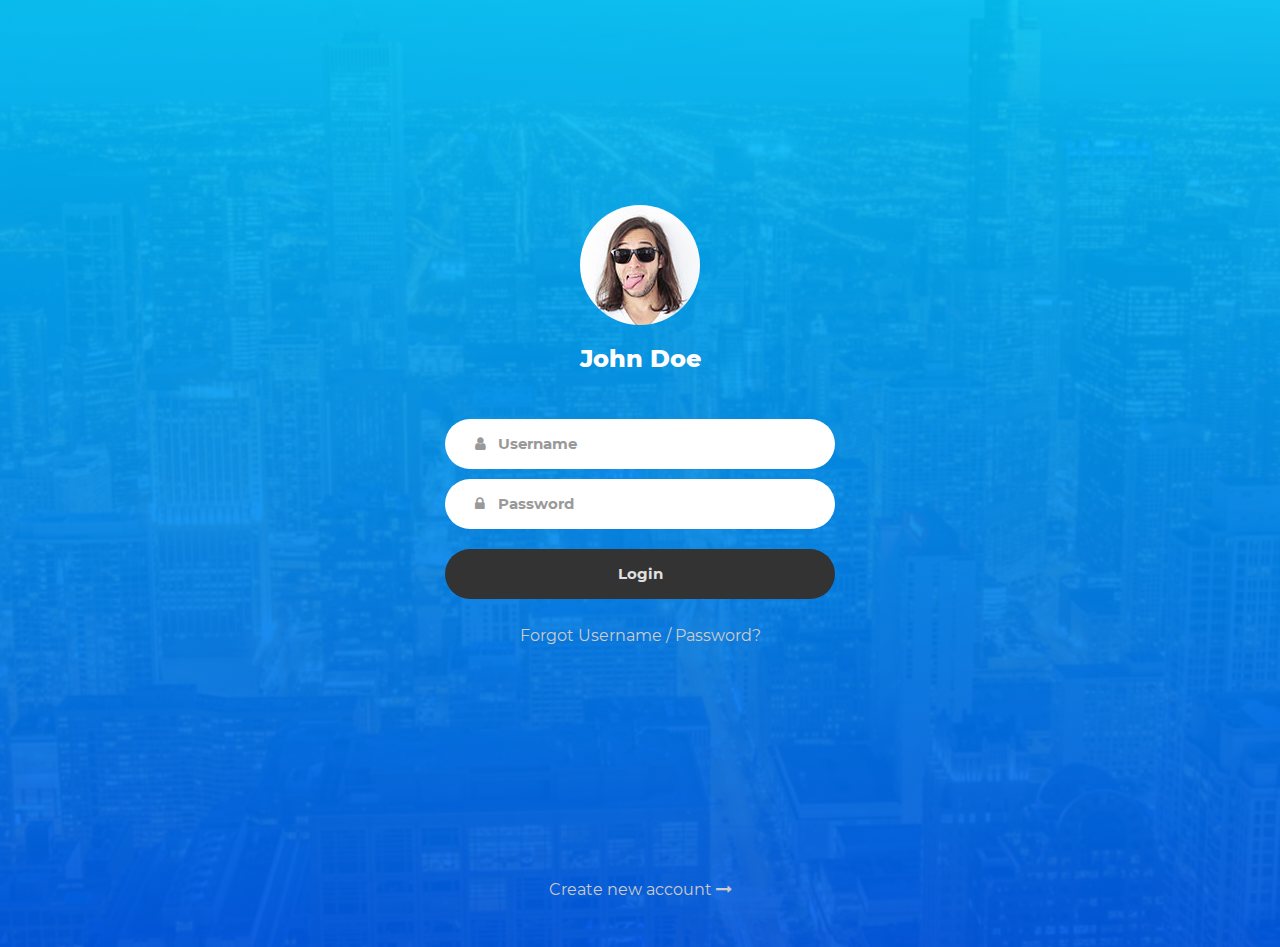
<file: Login_v12/index.html>
<!DOCTYPE html>
<html lang="en">
<head>
	<title>Login V12</title>
	<meta charset="UTF-8">
	<meta name="viewport" content="width=device-width, initial-scale=1">
<!--===============================================================================================-->	
	<link rel="icon" type="image/png" href="images/icons/favicon.ico"/>
<!--===============================================================================================-->
	<link rel="stylesheet" type="text/css" href="vendor/bootstrap/css/bootstrap.min.css">
<!--===============================================================================================-->
	<link rel="stylesheet" type="text/css" href="fonts/font-awesome-4.7.0/css/font-awesome.min.css">
<!--===============================================================================================-->
	<link rel="stylesheet" type="text/css" href="fonts/Linearicons-Free-v1.0.0/icon-font.min.css">
<!--===============================================================================================-->
	<link rel="stylesheet" type="text/css" href="vendor/animate/animate.css">
<!--===============================================================================================-->	
	<link rel="stylesheet" type="text/css" href="vendor/css-hamburgers/hamburgers.min.css">
<!--===============================================================================================-->
	<link rel="stylesheet" type="text/css" href="vendor/select2/select2.min.css">
<!--===============================================================================================-->
	<link rel="stylesheet" type="text/css" href="css/util.css">
	<link rel="stylesheet" type="text/css" href="css/main.css">
<!--===============================================================================================-->
</head>
<body>
	
	<div class="limiter">
		<div class="container-login100" style="background-image: url('images/img-01.jpg');">
			<div class="wrap-login100 p-t-190 p-b-30">
				<form class="login100-form validate-form">
					<div class="login100-form-avatar">
						<img src="images/avatar-01.jpg" alt="AVATAR">
					</div>

					<span class="login100-form-title p-t-20 p-b-45">
						John Doe
					</span>

					<div class="wrap-input100 validate-input m-b-10" data-validate = "Username is required">
						<input class="input100" type="text" name="username" placeholder="Username">
						<span class="focus-input100"></span>
						<span class="symbol-input100">
							<i class="fa fa-user"></i>
						</span>
					</div>

					<div class="wrap-input100 validate-input m-b-10" data-validate = "Password is required">
						<input class="input100" type="password" name="pass" placeholder="Password">
						<span class="focus-input100"></span>
						<span class="symbol-input100">
							<i class="fa fa-lock"></i>
						</span>
					</div>

					<div class="container-login100-form-btn p-t-10">
						<button class="login100-form-btn">
							Login
						</button>
					</div>

					<div class="text-center w-full p-t-25 p-b-230">
						<a href="#" class="txt1">
							Forgot Username / Password?
						</a>
					</div>

					<div class="text-center w-full">
						<a class="txt1" href="#">
							Create new account
							<i class="fa fa-long-arrow-right"></i>						
						</a>
					</div>
				</form>
			</div>
		</div>
	</div>
	
	

	
<!--===============================================================================================-->	
	<script src="vendor/jquery/jquery-3.2.1.min.js"></script>
<!--===============================================================================================-->
	<script src="vendor/bootstrap/js/popper.js"></script>
	<script src="vendor/bootstrap/js/bootstrap.min.js"></script>
<!--===============================================================================================-->
	<script src="vendor/select2/select2.min.js"></script>
<!--===============================================================================================-->
	<script src="js/main.js"></script>

</body>
</html>
</file>
<file: Login_v12/css/util.css>
/*[ FONT SIZE ]
///////////////////////////////////////////////////////////
*/
.fs-1 {font-size: 1px;}
.fs-2 {font-size: 2px;}
.fs-3 {font-size: 3px;}
.fs-4 {font-size: 4px;}
.fs-5 {font-size: 5px;}
.fs-6 {font-size: 6px;}
.fs-7 {font-size: 7px;}
.fs-8 {font-size: 8px;}
.fs-9 {font-size: 9px;}
.fs-10 {font-size: 10px;}
.fs-11 {font-size: 11px;}
.fs-12 {font-size: 12px;}
.fs-13 {font-size: 13px;}
.fs-14 {font-size: 14px;}
.fs-15 {font-size: 15px;}
.fs-16 {font-size: 16px;}
.fs-17 {font-size: 17px;}
.fs-18 {font-size: 18px;}
.fs-19 {font-size: 19px;}
.fs-20 {font-size: 20px;}
.fs-21 {font-size: 21px;}
.fs-22 {font-size: 22px;}
.fs-23 {font-size: 23px;}
.fs-24 {font-size: 24px;}
.fs-25 {font-size: 25px;}
.fs-26 {font-size: 26px;}
.fs-27 {font-size: 27px;}
.fs-28 {font-size: 28px;}
.fs-29 {font-size: 29px;}
.fs-30 {font-size: 30px;}
.fs-31 {font-size: 31px;}
.fs-32 {font-size: 32px;}
.fs-33 {font-size: 33px;}
.fs-34 {font-size: 34px;}
.fs-35 {font-size: 35px;}
.fs-36 {font-size: 36px;}
.fs-37 {font-size: 37px;}
.fs-38 {font-size: 38px;}
.fs-39 {font-size: 39px;}
.fs-40 {font-size: 40px;}
.fs-41 {font-size: 41px;}
.fs-42 {font-size: 42px;}
.fs-43 {font-size: 43px;}
.fs-44 {font-size: 44px;}
.fs-45 {font-size: 45px;}
.fs-46 {font-size: 46px;}
.fs-47 {font-size: 47px;}
.fs-48 {font-size: 48px;}
.fs-49 {font-size: 49px;}
.fs-50 {font-size: 50px;}
.fs-51 {font-size: 51px;}
.fs-52 {font-size: 52px;}
.fs-53 {font-size: 53px;}
.fs-54 {font-size: 54px;}
.fs-55 {font-size: 55px;}
.fs-56 {font-size: 56px;}
.fs-57 {font-size: 57px;}
.fs-58 {font-size: 58px;}
.fs-59 {font-size: 59px;}
.fs-60 {font-size: 60px;}
.fs-61 {font-size: 61px;}
.fs-62 {font-size: 62px;}
.fs-63 {font-size: 63px;}
.fs-64 {font-size: 64px;}
.fs-65 {font-size: 65px;}
.fs-66 {font-size: 66px;}
.fs-67 {font-size: 67px;}
.fs-68 {font-size: 68px;}
.fs-69 {font-size: 69px;}
.fs-70 {font-size: 70px;}
.fs-71 {font-size: 71px;}
.fs-72 {font-size: 72px;}
.fs-73 {font-size: 73px;}
.fs-74 {font-size: 74px;}
.fs-75 {font-size: 75px;}
.fs-76 {font-size: 76px;}
.fs-77 {font-size: 77px;}
.fs-78 {font-size: 78px;}
.fs-79 {font-size: 79px;}
.fs-80 {font-size: 80px;}
.fs-81 {font-size: 81px;}
.fs-82 {font-size: 82px;}
.fs-83 {font-size: 83px;}
.fs-84 {font-size: 84px;}
.fs-85 {font-size: 85px;}
.fs-86 {font-size: 86px;}
.fs-87 {font-size: 87px;}
.fs-88 {font-size: 88px;}
.fs-89 {font-size: 89px;}
.fs-90 {font-size: 90px;}
.fs-91 {font-size: 91px;}
.fs-92 {font-size: 92px;}
.fs-93 {font-size: 93px;}
.fs-94 {font-size: 94px;}
.fs-95 {font-size: 95px;}
.fs-96 {font-size: 96px;}
.fs-97 {font-size: 97px;}
.fs-98 {font-size: 98px;}
.fs-99 {font-size: 99px;}
.fs-100 {font-size: 100px;}
.fs-101 {font-size: 101px;}
.fs-102 {font-size: 102px;}
.fs-103 {font-size: 103px;}
.fs-104 {font-size: 104px;}
.fs-105 {font-size: 105px;}
.fs-106 {font-size: 106px;}
.fs-107 {font-size: 107px;}
.fs-108 {font-size: 108px;}
.fs-109 {font-size: 109px;}
.fs-110 {font-size: 110px;}
.fs-111 {font-size: 111px;}
.fs-112 {font-size: 112px;}
.fs-113 {font-size: 113px;}
.fs-114 {font-size: 114px;}
.fs-115 {font-size: 115px;}
.fs-116 {font-size: 116px;}
.fs-117 {font-size: 117px;}
.fs-118 {font-size: 118px;}
.fs-119 {font-size: 119px;}
.fs-120 {font-size: 120px;}
.fs-121 {font-size: 121px;}
.fs-122 {font-size: 122px;}
.fs-123 {font-size: 123px;}
.fs-124 {font-size: 124px;}
.fs-125 {font-size: 125px;}
.fs-126 {font-size: 126px;}
.fs-127 {font-size: 127px;}
.fs-128 {font-size: 128px;}
.fs-129 {font-size: 129px;}
.fs-130 {font-size: 130px;}
.fs-131 {font-size: 131px;}
.fs-132 {font-size: 132px;}
.fs-133 {font-size: 133px;}
.fs-134 {font-size: 134px;}
.fs-135 {font-size: 135px;}
.fs-136 {font-size: 136px;}
.fs-137 {font-size: 137px;}
.fs-138 {font-size: 138px;}
.fs-139 {font-size: 139px;}
.fs-140 {font-size: 140px;}
.fs-141 {font-size: 141px;}
.fs-142 {font-size: 142px;}
.fs-143 {font-size: 143px;}
.fs-144 {font-size: 144px;}
.fs-145 {font-size: 145px;}
.fs-146 {font-size: 146px;}
.fs-147 {font-size: 147px;}
.fs-148 {font-size: 148px;}
.fs-149 {font-size: 149px;}
.fs-150 {font-size: 150px;}
.fs-151 {font-size: 151px;}
.fs-152 {font-size: 152px;}
.fs-153 {font-size: 153px;}
.fs-154 {font-size: 154px;}
.fs-155 {font-size: 155px;}
.fs-156 {font-size: 156px;}
.fs-157 {font-size: 157px;}
.fs-158 {font-size: 158px;}
.fs-159 {font-size: 159px;}
.fs-160 {font-size: 160px;}
.fs-161 {font-size: 161px;}
.fs-162 {font-size: 162px;}
.fs-163 {font-size: 163px;}
.fs-164 {font-size: 164px;}
.fs-165 {font-size: 165px;}
.fs-166 {font-size: 166px;}
.fs-167 {font-size: 167px;}
.fs-168 {font-size: 168px;}
.fs-169 {font-size: 169px;}
.fs-170 {font-size: 170px;}
.fs-171 {font-size: 171px;}
.fs-172 {font-size: 172px;}
.fs-173 {font-size: 173px;}
.fs-174 {font-size: 174px;}
.fs-175 {font-size: 175px;}
.fs-176 {font-size: 176px;}
.fs-177 {font-size: 177px;}
.fs-178 {font-size: 178px;}
.fs-179 {font-size: 179px;}
.fs-180 {font-size: 180px;}
.fs-181 {font-size: 181px;}
.fs-182 {font-size: 182px;}
.fs-183 {font-size: 183px;}
.fs-184 {font-size: 184px;}
.fs-185 {font-size: 185px;}
.fs-186 {font-size: 186px;}
.fs-187 {font-size: 187px;}
.fs-188 {font-size: 188px;}
.fs-189 {font-size: 189px;}
.fs-190 {font-size: 190px;}
.fs-191 {font-size: 191px;}
.fs-192 {font-size: 192px;}
.fs-193 {font-size: 193px;}
.fs-194 {font-size: 194px;}
.fs-195 {font-size: 195px;}
.fs-196 {font-size: 196px;}
.fs-197 {font-size: 197px;}
.fs-198 {font-size: 198px;}
.fs-199 {font-size: 199px;}
.fs-200 {font-size: 200px;}

/*[ PADDING ]
///////////////////////////////////////////////////////////
*/
.p-t-0 {padding-top: 0px;}
.p-t-1 {padding-top: 1px;}
.p-t-2 {padding-top: 2px;}
.p-t-3 {padding-top: 3px;}
.p-t-4 {padding-top: 4px;}
.p-t-5 {padding-top: 5px;}
.p-t-6 {padding-top: 6px;}
.p-t-7 {padding-top: 7px;}
.p-t-8 {padding-top: 8px;}
.p-t-9 {padding-top: 9px;}
.p-t-10 {padding-top: 10px;}
.p-t-11 {padding-top: 11px;}
.p-t-12 {padding-top: 12px;}
.p-t-13 {padding-top: 13px;}
.p-t-14 {padding-top: 14px;}
.p-t-15 {padding-top: 15px;}
.p-t-16 {padding-top: 16px;}
.p-t-17 {padding-top: 17px;}
.p-t-18 {padding-top: 18px;}
.p-t-19 {padding-top: 19px;}
.p-t-20 {padding-top: 20px;}
.p-t-21 {padding-top: 21px;}
.p-t-22 {padding-top: 22px;}
.p-t-23 {padding-top: 23px;}
.p-t-24 {padding-top: 24px;}
.p-t-25 {padding-top: 25px;}
.p-t-26 {padding-top: 26px;}
.p-t-27 {padding-top: 27px;}
.p-t-28 {padding-top: 28px;}
.p-t-29 {padding-top: 29px;}
.p-t-30 {padding-top: 30px;}
.p-t-31 {padding-top: 31px;}
.p-t-32 {padding-top: 32px;}
.p-t-33 {padding-top: 33px;}
.p-t-34 {padding-top: 34px;}
.p-t-35 {padding-top: 35px;}
.p-t-36 {padding-top: 36px;}
.p-t-37 {padding-top: 37px;}
.p-t-38 {padding-top: 38px;}
.p-t-39 {padding-top: 39px;}
.p-t-40 {padding-top: 40px;}
.p-t-41 {padding-top: 41px;}
.p-t-42 {padding-top: 42px;}
.p-t-43 {padding-top: 43px;}
.p-t-44 {padding-top: 44px;}
.p-t-45 {padding-top: 45px;}
.p-t-46 {padding-top: 46px;}
.p-t-47 {padding-top: 47px;}
.p-t-48 {padding-top: 48px;}
.p-t-49 {padding-top: 49px;}
.p-t-50 {padding-top: 50px;}
.p-t-51 {padding-top: 51px;}
.p-t-52 {padding-top: 52px;}
.p-t-53 {padding-top: 53px;}
.p-t-54 {padding-top: 54px;}
.p-t-55 {padding-top: 55px;}
.p-t-56 {padding-top: 56px;}
.p-t-57 {padding-top: 57px;}
.p-t-58 {padding-top: 58px;}
.p-t-59 {padding-top: 59px;}
.p-t-60 {padding-top: 60px;}
.p-t-61 {padding-top: 61px;}
.p-t-62 {padding-top: 62px;}
.p-t-63 {padding-top: 63px;}
.p-t-64 {padding-top: 64px;}
.p-t-65 {padding-top: 65px;}
.p-t-66 {padding-top: 66px;}
.p-t-67 {padding-top: 67px;}
.p-t-68 {padding-top: 68px;}
.p-t-69 {padding-top: 69px;}
.p-t-70 {padding-top: 70px;}
.p-t-71 {padding-top: 71px;}
.p-t-72 {padding-top: 72px;}
.p-t-73 {padding-top: 73px;}
.p-t-74 {padding-top: 74px;}
.p-t-75 {padding-top: 75px;}
.p-t-76 {padding-top: 76px;}
.p-t-77 {padding-top: 77px;}
.p-t-78 {padding-top: 78px;}
.p-t-79 {padding-top: 79px;}
.p-t-80 {padding-top: 80px;}
.p-t-81 {padding-top: 81px;}
.p-t-82 {padding-top: 82px;}
.p-t-83 {padding-top: 83px;}
.p-t-84 {padding-top: 84px;}
.p-t-85 {padding-top: 85px;}
.p-t-86 {padding-top: 86px;}
.p-t-87 {padding-top: 87px;}
.p-t-88 {padding-top: 88px;}
.p-t-89 {padding-top: 89px;}
.p-t-90 {padding-top: 90px;}
.p-t-91 {padding-top: 91px;}
.p-t-92 {padding-top: 92px;}
.p-t-93 {padding-top: 93px;}
.p-t-94 {padding-top: 94px;}
.p-t-95 {padding-top: 95px;}
.p-t-96 {padding-top: 96px;}
.p-t-97 {padding-top: 97px;}
.p-t-98 {padding-top: 98px;}
.p-t-99 {padding-top: 99px;}
.p-t-100 {padding-top: 100px;}
.p-t-101 {padding-top: 101px;}
.p-t-102 {padding-top: 102px;}
.p-t-103 {padding-top: 103px;}
.p-t-104 {padding-top: 104px;}
.p-t-105 {padding-top: 105px;}
.p-t-106 {padding-top: 106px;}
.p-t-107 {padding-top: 107px;}
.p-t-108 {padding-top: 108px;}
.p-t-109 {padding-top: 109px;}
.p-t-110 {padding-top: 110px;}
.p-t-111 {padding-top: 111px;}
.p-t-112 {padding-top: 112px;}
.p-t-113 {padding-top: 113px;}
.p-t-114 {padding-top: 114px;}
.p-t-115 {padding-top: 115px;}
.p-t-116 {padding-top: 116px;}
.p-t-117 {padding-top: 117px;}
.p-t-118 {padding-top: 118px;}
.p-t-119 {padding-top: 119px;}
.p-t-120 {padding-top: 120px;}
.p-t-121 {padding-top: 121px;}
.p-t-122 {padding-top: 122px;}
.p-t-123 {padding-top: 123px;}
.p-t-124 {padding-top: 124px;}
.p-t-125 {padding-top: 125px;}
.p-t-126 {padding-top: 126px;}
.p-t-127 {padding-top: 127px;}
.p-t-128 {padding-top: 128px;}
.p-t-129 {padding-top: 129px;}
.p-t-130 {padding-top: 130px;}
.p-t-131 {padding-top: 131px;}
.p-t-132 {padding-top: 132px;}
.p-t-133 {padding-top: 133px;}
.p-t-134 {padding-top: 134px;}
.p-t-135 {padding-top: 135px;}
.p-t-136 {padding-top: 136px;}
.p-t-137 {padding-top: 137px;}
.p-t-138 {padding-top: 138px;}
.p-t-139 {padding-top: 139px;}
.p-t-140 {padding-top: 140px;}
.p-t-141 {padding-top: 141px;}
.p-t-142 {padding-top: 142px;}
.p-t-143 {padding-top: 143px;}
.p-t-144 {padding-top: 144px;}
.p-t-145 {padding-top: 145px;}
.p-t-146 {padding-top: 146px;}
.p-t-147 {padding-top: 147px;}
.p-t-148 {padding-top: 148px;}
.p-t-149 {padding-top: 149px;}
.p-t-150 {padding-top: 150px;}
.p-t-151 {padding-top: 151px;}
.p-t-152 {padding-top: 152px;}
.p-t-153 {padding-top: 153px;}
.p-t-154 {padding-top: 154px;}
.p-t-155 {padding-top: 155px;}
.p-t-156 {padding-top: 156px;}
.p-t-157 {padding-top: 157px;}
.p-t-158 {padding-top: 158px;}
.p-t-159 {padding-top: 159px;}
.p-t-160 {padding-top: 160px;}
.p-t-161 {padding-top: 161px;}
.p-t-162 {padding-top: 162px;}
.p-t-163 {padding-top: 163px;}
.p-t-164 {padding-top: 164px;}
.p-t-165 {padding-top: 165px;}
.p-t-166 {padding-top: 166px;}
.p-t-167 {padding-top: 167px;}
.p-t-168 {padding-top: 168px;}
.p-t-169 {padding-top: 169px;}
.p-t-170 {padding-top: 170px;}
.p-t-171 {padding-top: 171px;}
.p-t-172 {padding-top: 172px;}
.p-t-173 {padding-top: 173px;}
.p-t-174 {padding-top: 174px;}
.p-t-175 {padding-top: 175px;}
.p-t-176 {padding-top: 176px;}
.p-t-177 {padding-top: 177px;}
.p-t-178 {padding-top: 178px;}
.p-t-179 {padding-top: 179px;}
.p-t-180 {padding-top: 180px;}
.p-t-181 {padding-top: 181px;}
.p-t-182 {padding-top: 182px;}
.p-t-183 {padding-top: 183px;}
.p-t-184 {padding-top: 184px;}
.p-t-185 {padding-top: 185px;}
.p-t-186 {padding-top: 186px;}
.p-t-187 {padding-top: 187px;}
.p-t-188 {padding-top: 188px;}
.p-t-189 {padding-top: 189px;}
.p-t-190 {padding-top: 190px;}
.p-t-191 {padding-top: 191px;}
.p-t-192 {padding-top: 192px;}
.p-t-193 {padding-top: 193px;}
.p-t-194 {padding-top: 194px;}
.p-t-195 {padding-top: 195px;}
.p-t-196 {padding-top: 196px;}
.p-t-197 {padding-top: 197px;}
.p-t-198 {padding-top: 198px;}
.p-t-199 {padding-top: 199px;}
.p-t-200 {padding-top: 200px;}
.p-t-201 {padding-top: 201px;}
.p-t-202 {padding-top: 202px;}
.p-t-203 {padding-top: 203px;}
.p-t-204 {padding-top: 204px;}
.p-t-205 {padding-top: 205px;}
.p-t-206 {padding-top: 206px;}
.p-t-207 {padding-top: 207px;}
.p-t-208 {padding-top: 208px;}
.p-t-209 {padding-top: 209px;}
.p-t-210 {padding-top: 210px;}
.p-t-211 {padding-top: 211px;}
.p-t-212 {padding-top: 212px;}
.p-t-213 {padding-top: 213px;}
.p-t-214 {padding-top: 214px;}
.p-t-215 {padding-top: 215px;}
.p-t-216 {padding-top: 216px;}
.p-t-217 {padding-top: 217px;}
.p-t-218 {padding-top: 218px;}
.p-t-219 {padding-top: 219px;}
.p-t-220 {padding-top: 220px;}
.p-t-221 {padding-top: 221px;}
.p-t-222 {padding-top: 222px;}
.p-t-223 {padding-top: 223px;}
.p-t-224 {padding-top: 224px;}
.p-t-225 {padding-top: 225px;}
.p-t-226 {padding-top: 226px;}
.p-t-227 {padding-top: 227px;}
.p-t-228 {padding-top: 228px;}
.p-t-229 {padding-top: 229px;}
.p-t-230 {padding-top: 230px;}
.p-t-231 {padding-top: 231px;}
.p-t-232 {padding-top: 232px;}
.p-t-233 {padding-top: 233px;}
.p-t-234 {padding-top: 234px;}
.p-t-235 {padding-top: 235px;}
.p-t-236 {padding-top: 236px;}
.p-t-237 {padding-top: 237px;}
.p-t-238 {padding-top: 238px;}
.p-t-239 {padding-top: 239px;}
.p-t-240 {padding-top: 240px;}
.p-t-241 {padding-top: 241px;}
.p-t-242 {padding-top: 242px;}
.p-t-243 {padding-top: 243px;}
.p-t-244 {padding-top: 244px;}
.p-t-245 {padding-top: 245px;}
.p-t-246 {padding-top: 246px;}
.p-t-247 {padding-top: 247px;}
.p-t-248 {padding-top: 248px;}
.p-t-249 {padding-top: 249px;}
.p-t-250 {padding-top: 250px;}
.p-b-0 {padding-bottom: 0px;}
.p-b-1 {padding-bottom: 1px;}
.p-b-2 {padding-bottom: 2px;}
.p-b-3 {padding-bottom: 3px;}
.p-b-4 {padding-bottom: 4px;}
.p-b-5 {padding-bottom: 5px;}
.p-b-6 {padding-bottom: 6px;}
.p-b-7 {padding-bottom: 7px;}
.p-b-8 {padding-bottom: 8px;}
.p-b-9 {padding-bottom: 9px;}
.p-b-10 {padding-bottom: 10px;}
.p-b-11 {padding-bottom: 11px;}
.p-b-12 {padding-bottom: 12px;}
.p-b-13 {padding-bottom: 13px;}
.p-b-14 {padding-bottom: 14px;}
.p-b-15 {padding-bottom: 15px;}
.p-b-16 {padding-bottom: 16px;}
.p-b-17 {padding-bottom: 17px;}
.p-b-18 {padding-bottom: 18px;}
.p-b-19 {padding-bottom: 19px;}
.p-b-20 {padding-bottom: 20px;}
.p-b-21 {padding-bottom: 21px;}
.p-b-22 {padding-bottom: 22px;}
.p-b-23 {padding-bottom: 23px;}
.p-b-24 {padding-bottom: 24px;}
.p-b-25 {padding-bottom: 25px;}
.p-b-26 {padding-bottom: 26px;}
.p-b-27 {padding-bottom: 27px;}
.p-b-28 {padding-bottom: 28px;}
.p-b-29 {padding-bottom: 29px;}
.p-b-30 {padding-bottom: 30px;}
.p-b-31 {padding-bottom: 31px;}
.p-b-32 {padding-bottom: 32px;}
.p-b-33 {padding-bottom: 33px;}
.p-b-34 {padding-bottom: 34px;}
.p-b-35 {padding-bottom: 35px;}
.p-b-36 {padding-bottom: 36px;}
.p-b-37 {padding-bottom: 37px;}
.p-b-38 {padding-bottom: 38px;}
.p-b-39 {padding-bottom: 39px;}
.p-b-40 {padding-bottom: 40px;}
.p-b-41 {padding-bottom: 41px;}
.p-b-42 {padding-bottom: 42px;}
.p-b-43 {padding-bottom: 43px;}
.p-b-44 {padding-bottom: 44px;}
.p-b-45 {padding-bottom: 45px;}
.p-b-46 {padding-bottom: 46px;}
.p-b-47 {padding-bottom: 47px;}
.p-b-48 {padding-bottom: 48px;}
.p-b-49 {padding-bottom: 49px;}
.p-b-50 {padding-bottom: 50px;}
.p-b-51 {padding-bottom: 51px;}
.p-b-52 {padding-bottom: 52px;}
.p-b-53 {padding-bottom: 53px;}
.p-b-54 {padding-bottom: 54px;}
.p-b-55 {padding-bottom: 55px;}
.p-b-56 {padding-bottom: 56px;}
.p-b-57 {padding-bottom: 57px;}
.p-b-58 {padding-bottom: 58px;}
.p-b-59 {padding-bottom: 59px;}
.p-b-60 {padding-bottom: 60px;}
.p-b-61 {padding-bottom: 61px;}
.p-b-62 {padding-bottom: 62px;}
.p-b-63 {padding-bottom: 63px;}
.p-b-64 {padding-bottom: 64px;}
.p-b-65 {padding-bottom: 65px;}
.p-b-66 {padding-bottom: 66px;}
.p-b-67 {padding-bottom: 67px;}
.p-b-68 {padding-bottom: 68px;}
.p-b-69 {padding-bottom: 69px;}
.p-b-70 {padding-bottom: 70px;}
.p-b-71 {padding-bottom: 71px;}
.p-b-72 {padding-bottom: 72px;}
.p-b-73 {padding-bottom: 73px;}
.p-b-74 {padding-bottom: 74px;}
.p-b-75 {padding-bottom: 75px;}
.p-b-76 {padding-bottom: 76px;}
.p-b-77 {padding-bottom: 77px;}
.p-b-78 {padding-bottom: 78px;}
.p-b-79 {padding-bottom: 79px;}
.p-b-80 {padding-bottom: 80px;}
.p-b-81 {padding-bottom: 81px;}
.p-b-82 {padding-bottom: 82px;}
.p-b-83 {padding-bottom: 83px;}
.p-b-84 {padding-bottom: 84px;}
.p-b-85 {padding-bottom: 85px;}
.p-b-86 {padding-bottom: 86px;}
.p-b-87 {padding-bottom: 87px;}
.p-b-88 {padding-bottom: 88px;}
.p-b-89 {padding-bottom: 89px;}
.p-b-90 {padding-bottom: 90px;}
.p-b-91 {padding-bottom: 91px;}
.p-b-92 {padding-bottom: 92px;}
.p-b-93 {padding-bottom: 93px;}
.p-b-94 {padding-bottom: 94px;}
.p-b-95 {padding-bottom: 95px;}
.p-b-96 {padding-bottom: 96px;}
.p-b-97 {padding-bottom: 97px;}
.p-b-98 {padding-bottom: 98px;}
.p-b-99 {padding-bottom: 99px;}
.p-b-100 {padding-bottom: 100px;}
.p-b-101 {padding-bottom: 101px;}
.p-b-102 {padding-bottom: 102px;}
.p-b-103 {padding-bottom: 103px;}
.p-b-104 {padding-bottom: 104px;}
.p-b-105 {padding-bottom: 105px;}
.p-b-106 {padding-bottom: 106px;}
.p-b-107 {padding-bottom: 107px;}
.p-b-108 {padding-bottom: 108px;}
.p-b-109 {padding-bottom: 109px;}
.p-b-110 {padding-bottom: 110px;}
.p-b-111 {padding-bottom: 111px;}
.p-b-112 {padding-bottom: 112px;}
.p-b-113 {padding-bottom: 113px;}
.p-b-114 {padding-bottom: 114px;}
.p-b-115 {padding-bottom: 115px;}
.p-b-116 {padding-bottom: 116px;}
.p-b-117 {padding-bottom: 117px;}
.p-b-118 {padding-bottom: 118px;}
.p-b-119 {padding-bottom: 119px;}
.p-b-120 {padding-bottom: 120px;}
.p-b-121 {padding-bottom: 121px;}
.p-b-122 {padding-bottom: 122px;}
.p-b-123 {padding-bottom: 123px;}
.p-b-124 {padding-bottom: 124px;}
.p-b-125 {padding-bottom: 125px;}
.p-b-126 {padding-bottom: 126px;}
.p-b-127 {padding-bottom: 127px;}
.p-b-128 {padding-bottom: 128px;}
.p-b-129 {padding-bottom: 129px;}
.p-b-130 {padding-bottom: 130px;}
.p-b-131 {padding-bottom: 131px;}
.p-b-132 {padding-bottom: 132px;}
.p-b-133 {padding-bottom: 133px;}
.p-b-134 {padding-bottom: 134px;}
.p-b-135 {padding-bottom: 135px;}
.p-b-136 {padding-bottom: 136px;}
.p-b-137 {padding-bottom: 137px;}
.p-b-138 {padding-bottom: 138px;}
.p-b-139 {padding-bottom: 139px;}
.p-b-140 {padding-bottom: 140px;}
.p-b-141 {padding-bottom: 141px;}
.p-b-142 {padding-bottom: 142px;}
.p-b-143 {padding-bottom: 143px;}
.p-b-144 {padding-bottom: 144px;}
.p-b-145 {padding-bottom: 145px;}
.p-b-146 {padding-bottom: 146px;}
.p-b-147 {padding-bottom: 147px;}
.p-b-148 {padding-bottom: 148px;}
.p-b-149 {padding-bottom: 149px;}
.p-b-150 {padding-bottom: 150px;}
.p-b-151 {padding-bottom: 151px;}
.p-b-152 {padding-bottom: 152px;}
.p-b-153 {padding-bottom: 153px;}
.p-b-154 {padding-bottom: 154px;}
.p-b-155 {padding-bottom: 155px;}
.p-b-156 {padding-bottom: 156px;}
.p-b-157 {padding-bottom: 157px;}
.p-b-158 {padding-bottom: 158px;}
.p-b-159 {padding-bottom: 159px;}
.p-b-160 {padding-bottom: 160px;}
.p-b-161 {padding-bottom: 161px;}
.p-b-162 {padding-bottom: 162px;}
.p-b-163 {padding-bottom: 163px;}
.p-b-164 {padding-bottom: 164px;}
.p-b-165 {padding-bottom: 165px;}
.p-b-166 {padding-bottom: 166px;}
.p-b-167 {padding-bottom: 167px;}
.p-b-168 {padding-bottom: 168px;}
.p-b-169 {padding-bottom: 169px;}
.p-b-170 {padding-bottom: 170px;}
.p-b-171 {padding-bottom: 171px;}
.p-b-172 {padding-bottom: 172px;}
.p-b-173 {padding-bottom: 173px;}
.p-b-174 {padding-bottom: 174px;}
.p-b-175 {padding-bottom: 175px;}
.p-b-176 {padding-bottom: 176px;}
.p-b-177 {padding-bottom: 177px;}
.p-b-178 {padding-bottom: 178px;}
.p-b-179 {padding-bottom: 179px;}
.p-b-180 {padding-bottom: 180px;}
.p-b-181 {padding-bottom: 181px;}
.p-b-182 {padding-bottom: 182px;}
.p-b-183 {padding-bottom: 183px;}
.p-b-184 {padding-bottom: 184px;}
.p-b-185 {padding-bottom: 185px;}
.p-b-186 {padding-bottom: 186px;}
.p-b-187 {padding-bottom: 187px;}
.p-b-188 {padding-bottom: 188px;}
.p-b-189 {padding-bottom: 189px;}
.p-b-190 {padding-bottom: 190px;}
.p-b-191 {padding-bottom: 191px;}
.p-b-192 {padding-bottom: 192px;}
.p-b-193 {padding-bottom: 193px;}
.p-b-194 {padding-bottom: 194px;}
.p-b-195 {padding-bottom: 195px;}
.p-b-196 {padding-bottom: 196px;}
.p-b-197 {padding-bottom: 197px;}
.p-b-198 {padding-bottom: 198px;}
.p-b-199 {padding-bottom: 199px;}
.p-b-200 {padding-bottom: 200px;}
.p-b-201 {padding-bottom: 201px;}
.p-b-202 {padding-bottom: 202px;}
.p-b-203 {padding-bottom: 203px;}
.p-b-204 {padding-bottom: 204px;}
.p-b-205 {padding-bottom: 205px;}
.p-b-206 {padding-bottom: 206px;}
.p-b-207 {padding-bottom: 207px;}
.p-b-208 {padding-bottom: 208px;}
.p-b-209 {padding-bottom: 209px;}
.p-b-210 {padding-bottom: 210px;}
.p-b-211 {padding-bottom: 211px;}
.p-b-212 {padding-bottom: 212px;}
.p-b-213 {padding-bottom: 213px;}
.p-b-214 {padding-bottom: 214px;}
.p-b-215 {padding-bottom: 215px;}
.p-b-216 {padding-bottom: 216px;}
.p-b-217 {padding-bottom: 217px;}
.p-b-218 {padding-bottom: 218px;}
.p-b-219 {padding-bottom: 219px;}
.p-b-220 {padding-bottom: 220px;}
.p-b-221 {padding-bottom: 221px;}
.p-b-222 {padding-bottom: 222px;}
.p-b-223 {padding-bottom: 223px;}
.p-b-224 {padding-bottom: 224px;}
.p-b-225 {padding-bottom: 225px;}
.p-b-226 {padding-bottom: 226px;}
.p-b-227 {padding-bottom: 227px;}
.p-b-228 {padding-bottom: 228px;}
.p-b-229 {padding-bottom: 229px;}
.p-b-230 {padding-bottom: 230px;}
.p-b-231 {padding-bottom: 231px;}
.p-b-232 {padding-bottom: 232px;}
.p-b-233 {padding-bottom: 233px;}
.p-b-234 {padding-bottom: 234px;}
.p-b-235 {padding-bottom: 235px;}
.p-b-236 {padding-bottom: 236px;}
.p-b-237 {padding-bottom: 237px;}
.p-b-238 {padding-bottom: 238px;}
.p-b-239 {padding-bottom: 239px;}
.p-b-240 {padding-bottom: 240px;}
.p-b-241 {padding-bottom: 241px;}
.p-b-242 {padding-bottom: 242px;}
.p-b-243 {padding-bottom: 243px;}
.p-b-244 {padding-bottom: 244px;}
.p-b-245 {padding-bottom: 245px;}
.p-b-246 {padding-bottom: 246px;}
.p-b-247 {padding-bottom: 247px;}
.p-b-248 {padding-bottom: 248px;}
.p-b-249 {padding-bottom: 249px;}
.p-b-250 {padding-bottom: 250px;}
.p-l-0 {padding-left: 0px;}
.p-l-1 {padding-left: 1px;}
.p-l-2 {padding-left: 2px;}
.p-l-3 {padding-left: 3px;}
.p-l-4 {padding-left: 4px;}
.p-l-5 {padding-left: 5px;}
.p-l-6 {padding-left: 6px;}
.p-l-7 {padding-left: 7px;}
.p-l-8 {padding-left: 8px;}
.p-l-9 {padding-left: 9px;}
.p-l-10 {padding-left: 10px;}
.p-l-11 {padding-left: 11px;}
.p-l-12 {padding-left: 12px;}
.p-l-13 {padding-left: 13px;}
.p-l-14 {padding-left: 14px;}
.p-l-15 {padding-left: 15px;}
.p-l-16 {padding-left: 16px;}
.p-l-17 {padding-left: 17px;}
.p-l-18 {padding-left: 18px;}
.p-l-19 {padding-left: 19px;}
.p-l-20 {padding-left: 20px;}
.p-l-21 {padding-left: 21px;}
.p-l-22 {padding-left: 22px;}
.p-l-23 {padding-left: 23px;}
.p-l-24 {padding-left: 24px;}
.p-l-25 {padding-left: 25px;}
.p-l-26 {padding-left: 26px;}
.p-l-27 {padding-left: 27px;}
.p-l-28 {padding-left: 28px;}
.p-l-29 {padding-left: 29px;}
.p-l-30 {padding-left: 30px;}
.p-l-31 {padding-left: 31px;}
.p-l-32 {padding-left: 32px;}
.p-l-33 {padding-left: 33px;}
.p-l-34 {padding-left: 34px;}
.p-l-35 {padding-left: 35px;}
.p-l-36 {padding-left: 36px;}
.p-l-37 {padding-left: 37px;}
.p-l-38 {padding-left: 38px;}
.p-l-39 {padding-left: 39px;}
.p-l-40 {padding-left: 40px;}
.p-l-41 {padding-left: 41px;}
.p-l-42 {padding-left: 42px;}
.p-l-43 {padding-left: 43px;}
.p-l-44 {padding-left: 44px;}
.p-l-45 {padding-left: 45px;}
.p-l-46 {padding-left: 46px;}
.p-l-47 {padding-left: 47px;}
.p-l-48 {padding-left: 48px;}
.p-l-49 {padding-left: 49px;}
.p-l-50 {padding-left: 50px;}
.p-l-51 {padding-left: 51px;}
.p-l-52 {padding-left: 52px;}
.p-l-53 {padding-left: 53px;}
.p-l-54 {padding-left: 54px;}
.p-l-55 {padding-left: 55px;}
.p-l-56 {padding-left: 56px;}
.p-l-57 {padding-left: 57px;}
.p-l-58 {padding-left: 58px;}
.p-l-59 {padding-left: 59px;}
.p-l-60 {padding-left: 60px;}
.p-l-61 {padding-left: 61px;}
.p-l-62 {padding-left: 62px;}
.p-l-63 {padding-left: 63px;}
.p-l-64 {padding-left: 64px;}
.p-l-65 {padding-left: 65px;}
.p-l-66 {padding-left: 66px;}
.p-l-67 {padding-left: 67px;}
.p-l-68 {padding-left: 68px;}
.p-l-69 {padding-left: 69px;}
.p-l-70 {padding-left: 70px;}
.p-l-71 {padding-left: 71px;}
.p-l-72 {padding-left: 72px;}
.p-l-73 {padding-left: 73px;}
.p-l-74 {padding-left: 74px;}
.p-l-75 {padding-left: 75px;}
.p-l-76 {padding-left: 76px;}
.p-l-77 {padding-left: 77px;}
.p-l-78 {padding-left: 78px;}
.p-l-79 {padding-left: 79px;}
.p-l-80 {padding-left: 80px;}
.p-l-81 {padding-left: 81px;}
.p-l-82 {padding-left: 82px;}
.p-l-83 {padding-left: 83px;}
.p-l-84 {padding-left: 84px;}
.p-l-85 {padding-left: 85px;}
.p-l-86 {padding-left: 86px;}
.p-l-87 {padding-left: 87px;}
.p-l-88 {padding-left: 88px;}
.p-l-89 {padding-left: 89px;}
.p-l-90 {padding-left: 90px;}
.p-l-91 {padding-left: 91px;}
.p-l-92 {padding-left: 92px;}
.p-l-93 {padding-left: 93px;}
.p-l-94 {padding-left: 94px;}
.p-l-95 {padding-left: 95px;}
.p-l-96 {padding-left: 96px;}
.p-l-97 {padding-left: 97px;}
.p-l-98 {padding-left: 98px;}
.p-l-99 {padding-left: 99px;}
.p-l-100 {padding-left: 100px;}
.p-l-101 {padding-left: 101px;}
.p-l-102 {padding-left: 102px;}
.p-l-103 {padding-left: 103px;}
.p-l-104 {padding-left: 104px;}
.p-l-105 {padding-left: 105px;}
.p-l-106 {padding-left: 106px;}
.p-l-107 {padding-left: 107px;}
.p-l-108 {padding-left: 108px;}
.p-l-109 {padding-left: 109px;}
.p-l-110 {padding-left: 110px;}
.p-l-111 {padding-left: 111px;}
.p-l-112 {padding-left: 112px;}
.p-l-113 {padding-left: 113px;}
.p-l-114 {padding-left: 114px;}
.p-l-115 {padding-left: 115px;}
.p-l-116 {padding-left: 116px;}
.p-l-117 {padding-left: 117px;}
.p-l-118 {padding-left: 118px;}
.p-l-119 {padding-left: 119px;}
.p-l-120 {padding-left: 120px;}
.p-l-121 {padding-left: 121px;}
.p-l-122 {padding-left: 122px;}
.p-l-123 {padding-left: 123px;}
.p-l-124 {padding-left: 124px;}
.p-l-125 {padding-left: 125px;}
.p-l-126 {padding-left: 126px;}
.p-l-127 {padding-left: 127px;}
.p-l-128 {padding-left: 128px;}
.p-l-129 {padding-left: 129px;}
.p-l-130 {padding-left: 130px;}
.p-l-131 {padding-left: 131px;}
.p-l-132 {padding-left: 132px;}
.p-l-133 {padding-left: 133px;}
.p-l-134 {padding-left: 134px;}
.p-l-135 {padding-left: 135px;}
.p-l-136 {padding-left: 136px;}
.p-l-137 {padding-left: 137px;}
.p-l-138 {padding-left: 138px;}
.p-l-139 {padding-left: 139px;}
.p-l-140 {padding-left: 140px;}
.p-l-141 {padding-left: 141px;}
.p-l-142 {padding-left: 142px;}
.p-l-143 {padding-left: 143px;}
.p-l-144 {padding-left: 144px;}
.p-l-145 {padding-left: 145px;}
.p-l-146 {padding-left: 146px;}
.p-l-147 {padding-left: 147px;}
.p-l-148 {padding-left: 148px;}
.p-l-149 {padding-left: 149px;}
.p-l-150 {padding-left: 150px;}
.p-l-151 {padding-left: 151px;}
.p-l-152 {padding-left: 152px;}
.p-l-153 {padding-left: 153px;}
.p-l-154 {padding-left: 154px;}
.p-l-155 {padding-left: 155px;}
.p-l-156 {padding-left: 156px;}
.p-l-157 {padding-left: 157px;}
.p-l-158 {padding-left: 158px;}
.p-l-159 {padding-left: 159px;}
.p-l-160 {padding-left: 160px;}
.p-l-161 {padding-left: 161px;}
.p-l-162 {padding-left: 162px;}
.p-l-163 {padding-left: 163px;}
.p-l-164 {padding-left: 164px;}
.p-l-165 {padding-left: 165px;}
.p-l-166 {padding-left: 166px;}
.p-l-167 {padding-left: 167px;}
.p-l-168 {padding-left: 168px;}
.p-l-169 {padding-left: 169px;}
.p-l-170 {padding-left: 170px;}
.p-l-171 {padding-left: 171px;}
.p-l-172 {padding-left: 172px;}
.p-l-173 {padding-left: 173px;}
.p-l-174 {padding-left: 174px;}
.p-l-175 {padding-left: 175px;}
.p-l-176 {padding-left: 176px;}
.p-l-177 {padding-left: 177px;}
.p-l-178 {padding-left: 178px;}
.p-l-179 {padding-left: 179px;}
.p-l-180 {padding-left: 180px;}
.p-l-181 {padding-left: 181px;}
.p-l-182 {padding-left: 182px;}
.p-l-183 {padding-left: 183px;}
.p-l-184 {padding-left: 184px;}
.p-l-185 {padding-left: 185px;}
.p-l-186 {padding-left: 186px;}
.p-l-187 {padding-left: 187px;}
.p-l-188 {padding-left: 188px;}
.p-l-189 {padding-left: 189px;}
.p-l-190 {padding-left: 190px;}
.p-l-191 {padding-left: 191px;}
.p-l-192 {padding-left: 192px;}
.p-l-193 {padding-left: 193px;}
.p-l-194 {padding-left: 194px;}
.p-l-195 {padding-left: 195px;}
.p-l-196 {padding-left: 196px;}
.p-l-197 {padding-left: 197px;}
.p-l-198 {padding-left: 198px;}
.p-l-199 {padding-left: 199px;}
.p-l-200 {padding-left: 200px;}
.p-l-201 {padding-left: 201px;}
.p-l-202 {padding-left: 202px;}
.p-l-203 {padding-left: 203px;}
.p-l-204 {padding-left: 204px;}
.p-l-205 {padding-left: 205px;}
.p-l-206 {padding-left: 206px;}
.p-l-207 {padding-left: 207px;}
.p-l-208 {padding-left: 208px;}
.p-l-209 {padding-left: 209px;}
.p-l-210 {padding-left: 210px;}
.p-l-211 {padding-left: 211px;}
.p-l-212 {padding-left: 212px;}
.p-l-213 {padding-left: 213px;}
.p-l-214 {padding-left: 214px;}
.p-l-215 {padding-left: 215px;}
.p-l-216 {padding-left: 216px;}
.p-l-217 {padding-left: 217px;}
.p-l-218 {padding-left: 218px;}
.p-l-219 {padding-left: 219px;}
.p-l-220 {padding-left: 220px;}
.p-l-221 {padding-left: 221px;}
.p-l-222 {padding-left: 222px;}
.p-l-223 {padding-left: 223px;}
.p-l-224 {padding-left: 224px;}
.p-l-225 {padding-left: 225px;}
.p-l-226 {padding-left: 226px;}
.p-l-227 {padding-left: 227px;}
.p-l-228 {padding-left: 228px;}
.p-l-229 {padding-left: 229px;}
.p-l-230 {padding-left: 230px;}
.p-l-231 {padding-left: 231px;}
.p-l-232 {padding-left: 232px;}
.p-l-233 {padding-left: 233px;}
.p-l-234 {padding-left: 234px;}
.p-l-235 {padding-left: 235px;}
.p-l-236 {padding-left: 236px;}
.p-l-237 {padding-left: 237px;}
.p-l-238 {padding-left: 238px;}
.p-l-239 {padding-left: 239px;}
.p-l-240 {padding-left: 240px;}
.p-l-241 {padding-left: 241px;}
.p-l-242 {padding-left: 242px;}
.p-l-243 {padding-left: 243px;}
.p-l-244 {padding-left: 244px;}
.p-l-245 {padding-left: 245px;}
.p-l-246 {padding-left: 246px;}
.p-l-247 {padding-left: 247px;}
.p-l-248 {padding-left: 248px;}
.p-l-249 {padding-left: 249px;}
.p-l-250 {padding-left: 250px;}
.p-r-0 {padding-right: 0px;}
.p-r-1 {padding-right: 1px;}
.p-r-2 {padding-right: 2px;}
.p-r-3 {padding-right: 3px;}
.p-r-4 {padding-right: 4px;}
.p-r-5 {padding-right: 5px;}
.p-r-6 {padding-right: 6px;}
.p-r-7 {padding-right: 7px;}
.p-r-8 {padding-right: 8px;}
.p-r-9 {padding-right: 9px;}
.p-r-10 {padding-right: 10px;}
.p-r-11 {padding-right: 11px;}
.p-r-12 {padding-right: 12px;}
.p-r-13 {padding-right: 13px;}
.p-r-14 {padding-right: 14px;}
.p-r-15 {padding-right: 15px;}
.p-r-16 {padding-right: 16px;}
.p-r-17 {padding-right: 17px;}
.p-r-18 {padding-right: 18px;}
.p-r-19 {padding-right: 19px;}
.p-r-20 {padding-right: 20px;}
.p-r-21 {padding-right: 21px;}
.p-r-22 {padding-right: 22px;}
.p-r-23 {padding-right: 23px;}
.p-r-24 {padding-right: 24px;}
.p-r-25 {padding-right: 25px;}
.p-r-26 {padding-right: 26px;}
.p-r-27 {padding-right: 27px;}
.p-r-28 {padding-right: 28px;}
.p-r-29 {padding-right: 29px;}
.p-r-30 {padding-right: 30px;}
.p-r-31 {padding-right: 31px;}
.p-r-32 {padding-right: 32px;}
.p-r-33 {padding-right: 33px;}
.p-r-34 {padding-right: 34px;}
.p-r-35 {padding-right: 35px;}
.p-r-36 {padding-right: 36px;}
.p-r-37 {padding-right: 37px;}
.p-r-38 {padding-right: 38px;}
.p-r-39 {padding-right: 39px;}
.p-r-40 {padding-right: 40px;}
.p-r-41 {padding-right: 41px;}
.p-r-42 {padding-right: 42px;}
.p-r-43 {padding-right: 43px;}
.p-r-44 {padding-right: 44px;}
.p-r-45 {padding-right: 45px;}
.p-r-46 {padding-right: 46px;}
.p-r-47 {padding-right: 47px;}
.p-r-48 {padding-right: 48px;}
.p-r-49 {padding-right: 49px;}
.p-r-50 {padding-right: 50px;}
.p-r-51 {padding-right: 51px;}
.p-r-52 {padding-right: 52px;}
.p-r-53 {padding-right: 53px;}
.p-r-54 {padding-right: 54px;}
.p-r-55 {padding-right: 55px;}
.p-r-56 {padding-right: 56px;}
.p-r-57 {padding-right: 57px;}
.p-r-58 {padding-right: 58px;}
.p-r-59 {padding-right: 59px;}
.p-r-60 {padding-right: 60px;}
.p-r-61 {padding-right: 61px;}
.p-r-62 {padding-right: 62px;}
.p-r-63 {padding-right: 63px;}
.p-r-64 {padding-right: 64px;}
.p-r-65 {padding-right: 65px;}
.p-r-66 {padding-right: 66px;}
.p-r-67 {padding-right: 67px;}
.p-r-68 {padding-right: 68px;}
.p-r-69 {padding-right: 69px;}
.p-r-70 {padding-right: 70px;}
.p-r-71 {padding-right: 71px;}
.p-r-72 {padding-right: 72px;}
.p-r-73 {padding-right: 73px;}
.p-r-74 {padding-right: 74px;}
.p-r-75 {padding-right: 75px;}
.p-r-76 {padding-right: 76px;}
.p-r-77 {padding-right: 77px;}
.p-r-78 {padding-right: 78px;}
.p-r-79 {padding-right: 79px;}
.p-r-80 {padding-right: 80px;}
.p-r-81 {padding-right: 81px;}
.p-r-82 {padding-right: 82px;}
.p-r-83 {padding-right: 83px;}
.p-r-84 {padding-right: 84px;}
.p-r-85 {padding-right: 85px;}
.p-r-86 {padding-right: 86px;}
.p-r-87 {padding-right: 87px;}
.p-r-88 {padding-right: 88px;}
.p-r-89 {padding-right: 89px;}
.p-r-90 {padding-right: 90px;}
.p-r-91 {padding-right: 91px;}
.p-r-92 {padding-right: 92px;}
.p-r-93 {padding-right: 93px;}
.p-r-94 {padding-right: 94px;}
.p-r-95 {padding-right: 95px;}
.p-r-96 {padding-right: 96px;}
.p-r-97 {padding-right: 97px;}
.p-r-98 {padding-right: 98px;}
.p-r-99 {padding-right: 99px;}
.p-r-100 {padding-right: 100px;}
.p-r-101 {padding-right: 101px;}
.p-r-102 {padding-right: 102px;}
.p-r-103 {padding-right: 103px;}
.p-r-104 {padding-right: 104px;}
.p-r-105 {padding-right: 105px;}
.p-r-106 {padding-right: 106px;}
.p-r-107 {padding-right: 107px;}
.p-r-108 {padding-right: 108px;}
.p-r-109 {padding-right: 109px;}
.p-r-110 {padding-right: 110px;}
.p-r-111 {padding-right: 111px;}
.p-r-112 {padding-right: 112px;}
.p-r-113 {padding-right: 113px;}
.p-r-114 {padding-right: 114px;}
.p-r-115 {padding-right: 115px;}
.p-r-116 {padding-right: 116px;}
.p-r-117 {padding-right: 117px;}
.p-r-118 {padding-right: 118px;}
.p-r-119 {padding-right: 119px;}
.p-r-120 {padding-right: 120px;}
.p-r-121 {padding-right: 121px;}
.p-r-122 {padding-right: 122px;}
.p-r-123 {padding-right: 123px;}
.p-r-124 {padding-right: 124px;}
.p-r-125 {padding-right: 125px;}
.p-r-126 {padding-right: 126px;}
.p-r-127 {padding-right: 127px;}
.p-r-128 {padding-right: 128px;}
.p-r-129 {padding-right: 129px;}
.p-r-130 {padding-right: 130px;}
.p-r-131 {padding-right: 131px;}
.p-r-132 {padding-right: 132px;}
.p-r-133 {padding-right: 133px;}
.p-r-134 {padding-right: 134px;}
.p-r-135 {padding-right: 135px;}
.p-r-136 {padding-right: 136px;}
.p-r-137 {padding-right: 137px;}
.p-r-138 {padding-right: 138px;}
.p-r-139 {padding-right: 139px;}
.p-r-140 {padding-right: 140px;}
.p-r-141 {padding-right: 141px;}
.p-r-142 {padding-right: 142px;}
.p-r-143 {padding-right: 143px;}
.p-r-144 {padding-right: 144px;}
.p-r-145 {padding-right: 145px;}
.p-r-146 {padding-right: 146px;}
.p-r-147 {padding-right: 147px;}
.p-r-148 {padding-right: 148px;}
.p-r-149 {padding-right: 149px;}
.p-r-150 {padding-right: 150px;}
.p-r-151 {padding-right: 151px;}
.p-r-152 {padding-right: 152px;}
.p-r-153 {padding-right: 153px;}
.p-r-154 {padding-right: 154px;}
.p-r-155 {padding-right: 155px;}
.p-r-156 {padding-right: 156px;}
.p-r-157 {padding-right: 157px;}
.p-r-158 {padding-right: 158px;}
.p-r-159 {padding-right: 159px;}
.p-r-160 {padding-right: 160px;}
.p-r-161 {padding-right: 161px;}
.p-r-162 {padding-right: 162px;}
.p-r-163 {padding-right: 163px;}
.p-r-164 {padding-right: 164px;}
.p-r-165 {padding-right: 165px;}
.p-r-166 {padding-right: 166px;}
.p-r-167 {padding-right: 167px;}
.p-r-168 {padding-right: 168px;}
.p-r-169 {padding-right: 169px;}
.p-r-170 {padding-right: 170px;}
.p-r-171 {padding-right: 171px;}
.p-r-172 {padding-right: 172px;}
.p-r-173 {padding-right: 173px;}
.p-r-174 {padding-right: 174px;}
.p-r-175 {padding-right: 175px;}
.p-r-176 {padding-right: 176px;}
.p-r-177 {padding-right: 177px;}
.p-r-178 {padding-right: 178px;}
.p-r-179 {padding-right: 179px;}
.p-r-180 {padding-right: 180px;}
.p-r-181 {padding-right: 181px;}
.p-r-182 {padding-right: 182px;}
.p-r-183 {padding-right: 183px;}
.p-r-184 {padding-right: 184px;}
.p-r-185 {padding-right: 185px;}
.p-r-186 {padding-right: 186px;}
.p-r-187 {padding-right: 187px;}
.p-r-188 {padding-right: 188px;}
.p-r-189 {padding-right: 189px;}
.p-r-190 {padding-right: 190px;}
.p-r-191 {padding-right: 191px;}
.p-r-192 {padding-right: 192px;}
.p-r-193 {padding-right: 193px;}
.p-r-194 {padding-right: 194px;}
.p-r-195 {padding-right: 195px;}
.p-r-196 {padding-right: 196px;}
.p-r-197 {padding-right: 197px;}
.p-r-198 {padding-right: 198px;}
.p-r-199 {padding-right: 199px;}
.p-r-200 {padding-right: 200px;}
.p-r-201 {padding-right: 201px;}
.p-r-202 {padding-right: 202px;}
.p-r-203 {padding-right: 203px;}
.p-r-204 {padding-right: 204px;}
.p-r-205 {padding-right: 205px;}
.p-r-206 {padding-right: 206px;}
.p-r-207 {padding-right: 207px;}
.p-r-208 {padding-right: 208px;}
.p-r-209 {padding-right: 209px;}
.p-r-210 {padding-right: 210px;}
.p-r-211 {padding-right: 211px;}
.p-r-212 {padding-right: 212px;}
.p-r-213 {padding-right: 213px;}
.p-r-214 {padding-right: 214px;}
.p-r-215 {padding-right: 215px;}
.p-r-216 {padding-right: 216px;}
.p-r-217 {padding-right: 217px;}
.p-r-218 {padding-right: 218px;}
.p-r-219 {padding-right: 219px;}
.p-r-220 {padding-right: 220px;}
.p-r-221 {padding-right: 221px;}
.p-r-222 {padding-right: 222px;}
.p-r-223 {padding-right: 223px;}
.p-r-224 {padding-right: 224px;}
.p-r-225 {padding-right: 225px;}
.p-r-226 {padding-right: 226px;}
.p-r-227 {padding-right: 227px;}
.p-r-228 {padding-right: 228px;}
.p-r-229 {padding-right: 229px;}
.p-r-230 {padding-right: 230px;}
.p-r-231 {padding-right: 231px;}
.p-r-232 {padding-right: 232px;}
.p-r-233 {padding-right: 233px;}
.p-r-234 {padding-right: 234px;}
.p-r-235 {padding-right: 235px;}
.p-r-236 {padding-right: 236px;}
.p-r-237 {padding-right: 237px;}
.p-r-238 {padding-right: 238px;}
.p-r-239 {padding-right: 239px;}
.p-r-240 {padding-right: 240px;}
.p-r-241 {padding-right: 241px;}
.p-r-242 {padding-right: 242px;}
.p-r-243 {padding-right: 243px;}
.p-r-244 {padding-right: 244px;}
.p-r-245 {padding-right: 245px;}
.p-r-246 {padding-right: 246px;}
.p-r-247 {padding-right: 247px;}
.p-r-248 {padding-right: 248px;}
.p-r-249 {padding-right: 249px;}
.p-r-250 {padding-right: 250px;}

/*[ MARGIN ]
///////////////////////////////////////////////////////////
*/
.m-t-0 {margin-top: 0px;}
.m-t-1 {margin-top: 1px;}
.m-t-2 {margin-top: 2px;}
.m-t-3 {margin-top: 3px;}
.m-t-4 {margin-top: 4px;}
.m-t-5 {margin-top: 5px;}
.m-t-6 {margin-top: 6px;}
.m-t-7 {margin-top: 7px;}
.m-t-8 {margin-top: 8px;}
.m-t-9 {margin-top: 9px;}
.m-t-10 {margin-top: 10px;}
.m-t-11 {margin-top: 11px;}
.m-t-12 {margin-top: 12px;}
.m-t-13 {margin-top: 13px;}
.m-t-14 {margin-top: 14px;}
.m-t-15 {margin-top: 15px;}
.m-t-16 {margin-top: 16px;}
.m-t-17 {margin-top: 17px;}
.m-t-18 {margin-top: 18px;}
.m-t-19 {margin-top: 19px;}
.m-t-20 {margin-top: 20px;}
.m-t-21 {margin-top: 21px;}
.m-t-22 {margin-top: 22px;}
.m-t-23 {margin-top: 23px;}
.m-t-24 {margin-top: 24px;}
.m-t-25 {margin-top: 25px;}
.m-t-26 {margin-top: 26px;}
.m-t-27 {margin-top: 27px;}
.m-t-28 {margin-top: 28px;}
.m-t-29 {margin-top: 29px;}
.m-t-30 {margin-top: 30px;}
.m-t-31 {margin-top: 31px;}
.m-t-32 {margin-top: 32px;}
.m-t-33 {margin-top: 33px;}
.m-t-34 {margin-top: 34px;}
.m-t-35 {margin-top: 35px;}
.m-t-36 {margin-top: 36px;}
.m-t-37 {margin-top: 37px;}
.m-t-38 {margin-top: 38px;}
.m-t-39 {margin-top: 39px;}
.m-t-40 {margin-top: 40px;}
.m-t-41 {margin-top: 41px;}
.m-t-42 {margin-top: 42px;}
.m-t-43 {margin-top: 43px;}
.m-t-44 {margin-top: 44px;}
.m-t-45 {margin-top: 45px;}
.m-t-46 {margin-top: 46px;}
.m-t-47 {margin-top: 47px;}
.m-t-48 {margin-top: 48px;}
.m-t-49 {margin-top: 49px;}
.m-t-50 {margin-top: 50px;}
.m-t-51 {margin-top: 51px;}
.m-t-52 {margin-top: 52px;}
.m-t-53 {margin-top: 53px;}
.m-t-54 {margin-top: 54px;}
.m-t-55 {margin-top: 55px;}
.m-t-56 {margin-top: 56px;}
.m-t-57 {margin-top: 57px;}
.m-t-58 {margin-top: 58px;}
.m-t-59 {margin-top: 59px;}
.m-t-60 {margin-top: 60px;}
.m-t-61 {margin-top: 61px;}
.m-t-62 {margin-top: 62px;}
.m-t-63 {margin-top: 63px;}
.m-t-64 {margin-top: 64px;}
.m-t-65 {margin-top: 65px;}
.m-t-66 {margin-top: 66px;}
.m-t-67 {margin-top: 67px;}
.m-t-68 {margin-top: 68px;}
.m-t-69 {margin-top: 69px;}
.m-t-70 {margin-top: 70px;}
.m-t-71 {margin-top: 71px;}
.m-t-72 {margin-top: 72px;}
.m-t-73 {margin-top: 73px;}
.m-t-74 {margin-top: 74px;}
.m-t-75 {margin-top: 75px;}
.m-t-76 {margin-top: 76px;}
.m-t-77 {margin-top: 77px;}
.m-t-78 {margin-top: 78px;}
.m-t-79 {margin-top: 79px;}
.m-t-80 {margin-top: 80px;}
.m-t-81 {margin-top: 81px;}
.m-t-82 {margin-top: 82px;}
.m-t-83 {margin-top: 83px;}
.m-t-84 {margin-top: 84px;}
.m-t-85 {margin-top: 85px;}
.m-t-86 {margin-top: 86px;}
.m-t-87 {margin-top: 87px;}
.m-t-88 {margin-top: 88px;}
.m-t-89 {margin-top: 89px;}
.m-t-90 {margin-top: 90px;}
.m-t-91 {margin-top: 91px;}
.m-t-92 {margin-top: 92px;}
.m-t-93 {margin-top: 93px;}
.m-t-94 {margin-top: 94px;}
.m-t-95 {margin-top: 95px;}
.m-t-96 {margin-top: 96px;}
.m-t-97 {margin-top: 97px;}
.m-t-98 {margin-top: 98px;}
.m-t-99 {margin-top: 99px;}
.m-t-100 {margin-top: 100px;}
.m-t-101 {margin-top: 101px;}
.m-t-102 {margin-top: 102px;}
.m-t-103 {margin-top: 103px;}
.m-t-104 {margin-top: 104px;}
.m-t-105 {margin-top: 105px;}
.m-t-106 {margin-top: 106px;}
.m-t-107 {margin-top: 107px;}
.m-t-108 {margin-top: 108px;}
.m-t-109 {margin-top: 109px;}
.m-t-110 {margin-top: 110px;}
.m-t-111 {margin-top: 111px;}
.m-t-112 {margin-top: 112px;}
.m-t-113 {margin-top: 113px;}
.m-t-114 {margin-top: 114px;}
.m-t-115 {margin-top: 115px;}
.m-t-116 {margin-top: 116px;}
.m-t-117 {margin-top: 117px;}
.m-t-118 {margin-top: 118px;}
.m-t-119 {margin-top: 119px;}
.m-t-120 {margin-top: 120px;}
.m-t-121 {margin-top: 121px;}
.m-t-122 {margin-top: 122px;}
.m-t-123 {margin-top: 123px;}
.m-t-124 {margin-top: 124px;}
.m-t-125 {margin-top: 125px;}
.m-t-126 {margin-top: 126px;}
.m-t-127 {margin-top: 127px;}
.m-t-128 {margin-top: 128px;}
.m-t-129 {margin-top: 129px;}
.m-t-130 {margin-top: 130px;}
.m-t-131 {margin-top: 131px;}
.m-t-132 {margin-top: 132px;}
.m-t-133 {margin-top: 133px;}
.m-t-134 {margin-top: 134px;}
.m-t-135 {margin-top: 135px;}
.m-t-136 {margin-top: 136px;}
.m-t-137 {margin-top: 137px;}
.m-t-138 {margin-top: 138px;}
.m-t-139 {margin-top: 139px;}
.m-t-140 {margin-top: 140px;}
.m-t-141 {margin-top: 141px;}
.m-t-142 {margin-top: 142px;}
.m-t-143 {margin-top: 143px;}
.m-t-144 {margin-top: 144px;}
.m-t-145 {margin-top: 145px;}
.m-t-146 {margin-top: 146px;}
.m-t-147 {margin-top: 147px;}
.m-t-148 {margin-top: 148px;}
.m-t-149 {margin-top: 149px;}
.m-t-150 {margin-top: 150px;}
.m-t-151 {margin-top: 151px;}
.m-t-152 {margin-top: 152px;}
.m-t-153 {margin-top: 153px;}
.m-t-154 {margin-top: 154px;}
.m-t-155 {margin-top: 155px;}
.m-t-156 {margin-top: 156px;}
.m-t-157 {margin-top: 157px;}
.m-t-158 {margin-top: 158px;}
.m-t-159 {margin-top: 159px;}
.m-t-160 {margin-top: 160px;}
.m-t-161 {margin-top: 161px;}
.m-t-162 {margin-top: 162px;}
.m-t-163 {margin-top: 163px;}
.m-t-164 {margin-top: 164px;}
.m-t-165 {margin-top: 165px;}
.m-t-166 {margin-top: 166px;}
.m-t-167 {margin-top: 167px;}
.m-t-168 {margin-top: 168px;}
.m-t-169 {margin-top: 169px;}
.m-t-170 {margin-top: 170px;}
.m-t-171 {margin-top: 171px;}
.m-t-172 {margin-top: 172px;}
.m-t-173 {margin-top: 173px;}
.m-t-174 {margin-top: 174px;}
.m-t-175 {margin-top: 175px;}
.m-t-176 {margin-top: 176px;}
.m-t-177 {margin-top: 177px;}
.m-t-178 {margin-top: 178px;}
.m-t-179 {margin-top: 179px;}
.m-t-180 {margin-top: 180px;}
.m-t-181 {margin-top: 181px;}
.m-t-182 {margin-top: 182px;}
.m-t-183 {margin-top: 183px;}
.m-t-184 {margin-top: 184px;}
.m-t-185 {margin-top: 185px;}
.m-t-186 {margin-top: 186px;}
.m-t-187 {margin-top: 187px;}
.m-t-188 {margin-top: 188px;}
.m-t-189 {margin-top: 189px;}
.m-t-190 {margin-top: 190px;}
.m-t-191 {margin-top: 191px;}
.m-t-192 {margin-top: 192px;}
.m-t-193 {margin-top: 193px;}
.m-t-194 {margin-top: 194px;}
.m-t-195 {margin-top: 195px;}
.m-t-196 {margin-top: 196px;}
.m-t-197 {margin-top: 197px;}
.m-t-198 {margin-top: 198px;}
.m-t-199 {margin-top: 199px;}
.m-t-200 {margin-top: 200px;}
.m-t-201 {margin-top: 201px;}
.m-t-202 {margin-top: 202px;}
.m-t-203 {margin-top: 203px;}
.m-t-204 {margin-top: 204px;}
.m-t-205 {margin-top: 205px;}
.m-t-206 {margin-top: 206px;}
.m-t-207 {margin-top: 207px;}
.m-t-208 {margin-top: 208px;}
.m-t-209 {margin-top: 209px;}
.m-t-210 {margin-top: 210px;}
.m-t-211 {margin-top: 211px;}
.m-t-212 {margin-top: 212px;}
.m-t-213 {margin-top: 213px;}
.m-t-214 {margin-top: 214px;}
.m-t-215 {margin-top: 215px;}
.m-t-216 {margin-top: 216px;}
.m-t-217 {margin-top: 217px;}
.m-t-218 {margin-top: 218px;}
.m-t-219 {margin-top: 219px;}
.m-t-220 {margin-top: 220px;}
.m-t-221 {margin-top: 221px;}
.m-t-222 {margin-top: 222px;}
.m-t-223 {margin-top: 223px;}
.m-t-224 {margin-top: 224px;}
.m-t-225 {margin-top: 225px;}
.m-t-226 {margin-top: 226px;}
.m-t-227 {margin-top: 227px;}
.m-t-228 {margin-top: 228px;}
.m-t-229 {margin-top: 229px;}
.m-t-230 {margin-top: 230px;}
.m-t-231 {margin-top: 231px;}
.m-t-232 {margin-top: 232px;}
.m-t-233 {margin-top: 233px;}
.m-t-234 {margin-top: 234px;}
.m-t-235 {margin-top: 235px;}
.m-t-236 {margin-top: 236px;}
.m-t-237 {margin-top: 237px;}
.m-t-238 {margin-top: 238px;}
.m-t-239 {margin-top: 239px;}
.m-t-240 {margin-top: 240px;}
.m-t-241 {margin-top: 241px;}
.m-t-242 {margin-top: 242px;}
.m-t-243 {margin-top: 243px;}
.m-t-244 {margin-top: 244px;}
.m-t-245 {margin-top: 245px;}
.m-t-246 {margin-top: 246px;}
.m-t-247 {margin-top: 247px;}
.m-t-248 {margin-top: 248px;}
.m-t-249 {margin-top: 249px;}
.m-t-250 {margin-top: 250px;}
.m-b-0 {margin-bottom: 0px;}
.m-b-1 {margin-bottom: 1px;}
.m-b-2 {margin-bottom: 2px;}
.m-b-3 {margin-bottom: 3px;}
.m-b-4 {margin-bottom: 4px;}
.m-b-5 {margin-bottom: 5px;}
.m-b-6 {margin-bottom: 6px;}
.m-b-7 {margin-bottom: 7px;}
.m-b-8 {margin-bottom: 8px;}
.m-b-9 {margin-bottom: 9px;}
.m-b-10 {margin-bottom: 10px;}
.m-b-11 {margin-bottom: 11px;}
.m-b-12 {margin-bottom: 12px;}
.m-b-13 {margin-bottom: 13px;}
.m-b-14 {margin-bottom: 14px;}
.m-b-15 {margin-bottom: 15px;}
.m-b-16 {margin-bottom: 16px;}
.m-b-17 {margin-bottom: 17px;}
.m-b-18 {margin-bottom: 18px;}
.m-b-19 {margin-bottom: 19px;}
.m-b-20 {margin-bottom: 20px;}
.m-b-21 {margin-bottom: 21px;}
.m-b-22 {margin-bottom: 22px;}
.m-b-23 {margin-bottom: 23px;}
.m-b-24 {margin-bottom: 24px;}
.m-b-25 {margin-bottom: 25px;}
.m-b-26 {margin-bottom: 26px;}
.m-b-27 {margin-bottom: 27px;}
.m-b-28 {margin-bottom: 28px;}
.m-b-29 {margin-bottom: 29px;}
.m-b-30 {margin-bottom: 30px;}
.m-b-31 {margin-bottom: 31px;}
.m-b-32 {margin-bottom: 32px;}
.m-b-33 {margin-bottom: 33px;}
.m-b-34 {margin-bottom: 34px;}
.m-b-35 {margin-bottom: 35px;}
.m-b-36 {margin-bottom: 36px;}
.m-b-37 {margin-bottom: 37px;}
.m-b-38 {margin-bottom: 38px;}
.m-b-39 {margin-bottom: 39px;}
.m-b-40 {margin-bottom: 40px;}
.m-b-41 {margin-bottom: 41px;}
.m-b-42 {margin-bottom: 42px;}
.m-b-43 {margin-bottom: 43px;}
.m-b-44 {margin-bottom: 44px;}
.m-b-45 {margin-bottom: 45px;}
.m-b-46 {margin-bottom: 46px;}
.m-b-47 {margin-bottom: 47px;}
.m-b-48 {margin-bottom: 48px;}
.m-b-49 {margin-bottom: 49px;}
.m-b-50 {margin-bottom: 50px;}
.m-b-51 {margin-bottom: 51px;}
.m-b-52 {margin-bottom: 52px;}
.m-b-53 {margin-bottom: 53px;}
.m-b-54 {margin-bottom: 54px;}
.m-b-55 {margin-bottom: 55px;}
.m-b-56 {margin-bottom: 56px;}
.m-b-57 {margin-bottom: 57px;}
.m-b-58 {margin-bottom: 58px;}
.m-b-59 {margin-bottom: 59px;}
.m-b-60 {margin-bottom: 60px;}
.m-b-61 {margin-bottom: 61px;}
.m-b-62 {margin-bottom: 62px;}
.m-b-63 {margin-bottom: 63px;}
.m-b-64 {margin-bottom: 64px;}
.m-b-65 {margin-bottom: 65px;}
.m-b-66 {margin-bottom: 66px;}
.m-b-67 {margin-bottom: 67px;}
.m-b-68 {margin-bottom: 68px;}
.m-b-69 {margin-bottom: 69px;}
.m-b-70 {margin-bottom: 70px;}
.m-b-71 {margin-bottom: 71px;}
.m-b-72 {margin-bottom: 72px;}
.m-b-73 {margin-bottom: 73px;}
.m-b-74 {margin-bottom: 74px;}
.m-b-75 {margin-bottom: 75px;}
.m-b-76 {margin-bottom: 76px;}
.m-b-77 {margin-bottom: 77px;}
.m-b-78 {margin-bottom: 78px;}
.m-b-79 {margin-bottom: 79px;}
.m-b-80 {margin-bottom: 80px;}
.m-b-81 {margin-bottom: 81px;}
.m-b-82 {margin-bottom: 82px;}
.m-b-83 {margin-bottom: 83px;}
.m-b-84 {margin-bottom: 84px;}
.m-b-85 {margin-bottom: 85px;}
.m-b-86 {margin-bottom: 86px;}
.m-b-87 {margin-bottom: 87px;}
.m-b-88 {margin-bottom: 88px;}
.m-b-89 {margin-bottom: 89px;}
.m-b-90 {margin-bottom: 90px;}
.m-b-91 {margin-bottom: 91px;}
.m-b-92 {margin-bottom: 92px;}
.m-b-93 {margin-bottom: 93px;}
.m-b-94 {margin-bottom: 94px;}
.m-b-95 {margin-bottom: 95px;}
.m-b-96 {margin-bottom: 96px;}
.m-b-97 {margin-bottom: 97px;}
.m-b-98 {margin-bottom: 98px;}
.m-b-99 {margin-bottom: 99px;}
.m-b-100 {margin-bottom: 100px;}
.m-b-101 {margin-bottom: 101px;}
.m-b-102 {margin-bottom: 102px;}
.m-b-103 {margin-bottom: 103px;}
.m-b-104 {margin-bottom: 104px;}
.m-b-105 {margin-bottom: 105px;}
.m-b-106 {margin-bottom: 106px;}
.m-b-107 {margin-bottom: 107px;}
.m-b-108 {margin-bottom: 108px;}
.m-b-109 {margin-bottom: 109px;}
.m-b-110 {margin-bottom: 110px;}
.m-b-111 {margin-bottom: 111px;}
.m-b-112 {margin-bottom: 112px;}
.m-b-113 {margin-bottom: 113px;}
.m-b-114 {margin-bottom: 114px;}
.m-b-115 {margin-bottom: 115px;}
.m-b-116 {margin-bottom: 116px;}
.m-b-117 {margin-bottom: 117px;}
.m-b-118 {margin-bottom: 118px;}
.m-b-119 {margin-bottom: 119px;}
.m-b-120 {margin-bottom: 120px;}
.m-b-121 {margin-bottom: 121px;}
.m-b-122 {margin-bottom: 122px;}
.m-b-123 {margin-bottom: 123px;}
.m-b-124 {margin-bottom: 124px;}
.m-b-125 {margin-bottom: 125px;}
.m-b-126 {margin-bottom: 126px;}
.m-b-127 {margin-bottom: 127px;}
.m-b-128 {margin-bottom: 128px;}
.m-b-129 {margin-bottom: 129px;}
.m-b-130 {margin-bottom: 130px;}
.m-b-131 {margin-bottom: 131px;}
.m-b-132 {margin-bottom: 132px;}
.m-b-133 {margin-bottom: 133px;}
.m-b-134 {margin-bottom: 134px;}
.m-b-135 {margin-bottom: 135px;}
.m-b-136 {margin-bottom: 136px;}
.m-b-137 {margin-bottom: 137px;}
.m-b-138 {margin-bottom: 138px;}
.m-b-139 {margin-bottom: 139px;}
.m-b-140 {margin-bottom: 140px;}
.m-b-141 {margin-bottom: 141px;}
.m-b-142 {margin-bottom: 142px;}
.m-b-143 {margin-bottom: 143px;}
.m-b-144 {margin-bottom: 144px;}
.m-b-145 {margin-bottom: 145px;}
.m-b-146 {margin-bottom: 146px;}
.m-b-147 {margin-bottom: 147px;}
.m-b-148 {margin-bottom: 148px;}
.m-b-149 {margin-bottom: 149px;}
.m-b-150 {margin-bottom: 150px;}
.m-b-151 {margin-bottom: 151px;}
.m-b-152 {margin-bottom: 152px;}
.m-b-153 {margin-bottom: 153px;}
.m-b-154 {margin-bottom: 154px;}
.m-b-155 {margin-bottom: 155px;}
.m-b-156 {margin-bottom: 156px;}
.m-b-157 {margin-bottom: 157px;}
.m-b-158 {margin-bottom: 158px;}
.m-b-159 {margin-bottom: 159px;}
.m-b-160 {margin-bottom: 160px;}
.m-b-161 {margin-bottom: 161px;}
.m-b-162 {margin-bottom: 162px;}
.m-b-163 {margin-bottom: 163px;}
.m-b-164 {margin-bottom: 164px;}
.m-b-165 {margin-bottom: 165px;}
.m-b-166 {margin-bottom: 166px;}
.m-b-167 {margin-bottom: 167px;}
.m-b-168 {margin-bottom: 168px;}
.m-b-169 {margin-bottom: 169px;}
.m-b-170 {margin-bottom: 170px;}
.m-b-171 {margin-bottom: 171px;}
.m-b-172 {margin-bottom: 172px;}
.m-b-173 {margin-bottom: 173px;}
.m-b-174 {margin-bottom: 174px;}
.m-b-175 {margin-bottom: 175px;}
.m-b-176 {margin-bottom: 176px;}
.m-b-177 {margin-bottom: 177px;}
.m-b-178 {margin-bottom: 178px;}
.m-b-179 {margin-bottom: 179px;}
.m-b-180 {margin-bottom: 180px;}
.m-b-181 {margin-bottom: 181px;}
.m-b-182 {margin-bottom: 182px;}
.m-b-183 {margin-bottom: 183px;}
.m-b-184 {margin-bottom: 184px;}
.m-b-185 {margin-bottom: 185px;}
.m-b-186 {margin-bottom: 186px;}
.m-b-187 {margin-bottom: 187px;}
.m-b-188 {margin-bottom: 188px;}
.m-b-189 {margin-bottom: 189px;}
.m-b-190 {margin-bottom: 190px;}
.m-b-191 {margin-bottom: 191px;}
.m-b-192 {margin-bottom: 192px;}
.m-b-193 {margin-bottom: 193px;}
.m-b-194 {margin-bottom: 194px;}
.m-b-195 {margin-bottom: 195px;}
.m-b-196 {margin-bottom: 196px;}
.m-b-197 {margin-bottom: 197px;}
.m-b-198 {margin-bottom: 198px;}
.m-b-199 {margin-bottom: 199px;}
.m-b-200 {margin-bottom: 200px;}
.m-b-201 {margin-bottom: 201px;}
.m-b-202 {margin-bottom: 202px;}
.m-b-203 {margin-bottom: 203px;}
.m-b-204 {margin-bottom: 204px;}
.m-b-205 {margin-bottom: 205px;}
.m-b-206 {margin-bottom: 206px;}
.m-b-207 {margin-bottom: 207px;}
.m-b-208 {margin-bottom: 208px;}
.m-b-209 {margin-bottom: 209px;}
.m-b-210 {margin-bottom: 210px;}
.m-b-211 {margin-bottom: 211px;}
.m-b-212 {margin-bottom: 212px;}
.m-b-213 {margin-bottom: 213px;}
.m-b-214 {margin-bottom: 214px;}
.m-b-215 {margin-bottom: 215px;}
.m-b-216 {margin-bottom: 216px;}
.m-b-217 {margin-bottom: 217px;}
.m-b-218 {margin-bottom: 218px;}
.m-b-219 {margin-bottom: 219px;}
.m-b-220 {margin-bottom: 220px;}
.m-b-221 {margin-bottom: 221px;}
.m-b-222 {margin-bottom: 222px;}
.m-b-223 {margin-bottom: 223px;}
.m-b-224 {margin-bottom: 224px;}
.m-b-225 {margin-bottom: 225px;}
.m-b-226 {margin-bottom: 226px;}
.m-b-227 {margin-bottom: 227px;}
.m-b-228 {margin-bottom: 228px;}
.m-b-229 {margin-bottom: 229px;}
.m-b-230 {margin-bottom: 230px;}
.m-b-231 {margin-bottom: 231px;}
.m-b-232 {margin-bottom: 232px;}
.m-b-233 {margin-bottom: 233px;}
.m-b-234 {margin-bottom: 234px;}
.m-b-235 {margin-bottom: 235px;}
.m-b-236 {margin-bottom: 236px;}
.m-b-237 {margin-bottom: 237px;}
.m-b-238 {margin-bottom: 238px;}
.m-b-239 {margin-bottom: 239px;}
.m-b-240 {margin-bottom: 240px;}
.m-b-241 {margin-bottom: 241px;}
.m-b-242 {margin-bottom: 242px;}
.m-b-243 {margin-bottom: 243px;}
.m-b-244 {margin-bottom: 244px;}
.m-b-245 {margin-bottom: 245px;}
.m-b-246 {margin-bottom: 246px;}
.m-b-247 {margin-bottom: 247px;}
.m-b-248 {margin-bottom: 248px;}
.m-b-249 {margin-bottom: 249px;}
.m-b-250 {margin-bottom: 250px;}
.m-l-0 {margin-left: 0px;}
.m-l-1 {margin-left: 1px;}
.m-l-2 {margin-left: 2px;}
.m-l-3 {margin-left: 3px;}
.m-l-4 {margin-left: 4px;}
.m-l-5 {margin-left: 5px;}
.m-l-6 {margin-left: 6px;}
.m-l-7 {margin-left: 7px;}
.m-l-8 {margin-left: 8px;}
.m-l-9 {margin-left: 9px;}
.m-l-10 {margin-left: 10px;}
.m-l-11 {margin-left: 11px;}
.m-l-12 {margin-left: 12px;}
.m-l-13 {margin-left: 13px;}
.m-l-14 {margin-left: 14px;}
.m-l-15 {margin-left: 15px;}
.m-l-16 {margin-left: 16px;}
.m-l-17 {margin-left: 17px;}
.m-l-18 {margin-left: 18px;}
.m-l-19 {margin-left: 19px;}
.m-l-20 {margin-left: 20px;}
.m-l-21 {margin-left: 21px;}
.m-l-22 {margin-left: 22px;}
.m-l-23 {margin-left: 23px;}
.m-l-24 {margin-left: 24px;}
.m-l-25 {margin-left: 25px;}
.m-l-26 {margin-left: 26px;}
.m-l-27 {margin-left: 27px;}
.m-l-28 {margin-left: 28px;}
.m-l-29 {margin-left: 29px;}
.m-l-30 {margin-left: 30px;}
.m-l-31 {margin-left: 31px;}
.m-l-32 {margin-left: 32px;}
.m-l-33 {margin-left: 33px;}
.m-l-34 {margin-left: 34px;}
.m-l-35 {margin-left: 35px;}
.m-l-36 {margin-left: 36px;}
.m-l-37 {margin-left: 37px;}
.m-l-38 {margin-left: 38px;}
.m-l-39 {margin-left: 39px;}
.m-l-40 {margin-left: 40px;}
.m-l-41 {margin-left: 41px;}
.m-l-42 {margin-left: 42px;}
.m-l-43 {margin-left: 43px;}
.m-l-44 {margin-left: 44px;}
.m-l-45 {margin-left: 45px;}
.m-l-46 {margin-left: 46px;}
.m-l-47 {margin-left: 47px;}
.m-l-48 {margin-left: 48px;}
.m-l-49 {margin-left: 49px;}
.m-l-50 {margin-left: 50px;}
.m-l-51 {margin-left: 51px;}
.m-l-52 {margin-left: 52px;}
.m-l-53 {margin-left: 53px;}
.m-l-54 {margin-left: 54px;}
.m-l-55 {margin-left: 55px;}
.m-l-56 {margin-left: 56px;}
.m-l-57 {margin-left: 57px;}
.m-l-58 {margin-left: 58px;}
.m-l-59 {margin-left: 59px;}
.m-l-60 {margin-left: 60px;}
.m-l-61 {margin-left: 61px;}
.m-l-62 {margin-left: 62px;}
.m-l-63 {margin-left: 63px;}
.m-l-64 {margin-left: 64px;}
.m-l-65 {margin-left: 65px;}
.m-l-66 {margin-left: 66px;}
.m-l-67 {margin-left: 67px;}
.m-l-68 {margin-left: 68px;}
.m-l-69 {margin-left: 69px;}
.m-l-70 {margin-left: 70px;}
.m-l-71 {margin-left: 71px;}
.m-l-72 {margin-left: 72px;}
.m-l-73 {margin-left: 73px;}
.m-l-74 {margin-left: 74px;}
.m-l-75 {margin-left: 75px;}
.m-l-76 {margin-left: 76px;}
.m-l-77 {margin-left: 77px;}
.m-l-78 {margin-left: 78px;}
.m-l-79 {margin-left: 79px;}
.m-l-80 {margin-left: 80px;}
.m-l-81 {margin-left: 81px;}
.m-l-82 {margin-left: 82px;}
.m-l-83 {margin-left: 83px;}
.m-l-84 {margin-left: 84px;}
.m-l-85 {margin-left: 85px;}
.m-l-86 {margin-left: 86px;}
.m-l-87 {margin-left: 87px;}
.m-l-88 {margin-left: 88px;}
.m-l-89 {margin-left: 89px;}
.m-l-90 {margin-left: 90px;}
.m-l-91 {margin-left: 91px;}
.m-l-92 {margin-left: 92px;}
.m-l-93 {margin-left: 93px;}
.m-l-94 {margin-left: 94px;}
.m-l-95 {margin-left: 95px;}
.m-l-96 {margin-left: 96px;}
.m-l-97 {margin-left: 97px;}
.m-l-98 {margin-left: 98px;}
.m-l-99 {margin-left: 99px;}
.m-l-100 {margin-left: 100px;}
.m-l-101 {margin-left: 101px;}
.m-l-102 {margin-left: 102px;}
.m-l-103 {margin-left: 103px;}
.m-l-104 {margin-left: 104px;}
.m-l-105 {margin-left: 105px;}
.m-l-106 {margin-left: 106px;}
.m-l-107 {margin-left: 107px;}
.m-l-108 {margin-left: 108px;}
.m-l-109 {margin-left: 109px;}
.m-l-110 {margin-left: 110px;}
.m-l-111 {margin-left: 111px;}
.m-l-112 {margin-left: 112px;}
.m-l-113 {margin-left: 113px;}
.m-l-114 {margin-left: 114px;}
.m-l-115 {margin-left: 115px;}
.m-l-116 {margin-left: 116px;}
.m-l-117 {margin-left: 117px;}
.m-l-118 {margin-left: 118px;}
.m-l-119 {margin-left: 119px;}
.m-l-120 {margin-left: 120px;}
.m-l-121 {margin-left: 121px;}
.m-l-122 {margin-left: 122px;}
.m-l-123 {margin-left: 123px;}
.m-l-124 {margin-left: 124px;}
.m-l-125 {margin-left: 125px;}
.m-l-126 {margin-left: 126px;}
.m-l-127 {margin-left: 127px;}
.m-l-128 {margin-left: 128px;}
.m-l-129 {margin-left: 129px;}
.m-l-130 {margin-left: 130px;}
.m-l-131 {margin-left: 131px;}
.m-l-132 {margin-left: 132px;}
.m-l-133 {margin-left: 133px;}
.m-l-134 {margin-left: 134px;}
.m-l-135 {margin-left: 135px;}
.m-l-136 {margin-left: 136px;}
.m-l-137 {margin-left: 137px;}
.m-l-138 {margin-left: 138px;}
.m-l-139 {margin-left: 139px;}
.m-l-140 {margin-left: 140px;}
.m-l-141 {margin-left: 141px;}
.m-l-142 {margin-left: 142px;}
.m-l-143 {margin-left: 143px;}
.m-l-144 {margin-left: 144px;}
.m-l-145 {margin-left: 145px;}
.m-l-146 {margin-left: 146px;}
.m-l-147 {margin-left: 147px;}
.m-l-148 {margin-left: 148px;}
.m-l-149 {margin-left: 149px;}
.m-l-150 {margin-left: 150px;}
.m-l-151 {margin-left: 151px;}
.m-l-152 {margin-left: 152px;}
.m-l-153 {margin-left: 153px;}
.m-l-154 {margin-left: 154px;}
.m-l-155 {margin-left: 155px;}
.m-l-156 {margin-left: 156px;}
.m-l-157 {margin-left: 157px;}
.m-l-158 {margin-left: 158px;}
.m-l-159 {margin-left: 159px;}
.m-l-160 {margin-left: 160px;}
.m-l-161 {margin-left: 161px;}
.m-l-162 {margin-left: 162px;}
.m-l-163 {margin-left: 163px;}
.m-l-164 {margin-left: 164px;}
.m-l-165 {margin-left: 165px;}
.m-l-166 {margin-left: 166px;}
.m-l-167 {margin-left: 167px;}
.m-l-168 {margin-left: 168px;}
.m-l-169 {margin-left: 169px;}
.m-l-170 {margin-left: 170px;}
.m-l-171 {margin-left: 171px;}
.m-l-172 {margin-left: 172px;}
.m-l-173 {margin-left: 173px;}
.m-l-174 {margin-left: 174px;}
.m-l-175 {margin-left: 175px;}
.m-l-176 {margin-left: 176px;}
.m-l-177 {margin-left: 177px;}
.m-l-178 {margin-left: 178px;}
.m-l-179 {margin-left: 179px;}
.m-l-180 {margin-left: 180px;}
.m-l-181 {margin-left: 181px;}
.m-l-182 {margin-left: 182px;}
.m-l-183 {margin-left: 183px;}
.m-l-184 {margin-left: 184px;}
.m-l-185 {margin-left: 185px;}
.m-l-186 {margin-left: 186px;}
.m-l-187 {margin-left: 187px;}
.m-l-188 {margin-left: 188px;}
.m-l-189 {margin-left: 189px;}
.m-l-190 {margin-left: 190px;}
.m-l-191 {margin-left: 191px;}
.m-l-192 {margin-left: 192px;}
.m-l-193 {margin-left: 193px;}
.m-l-194 {margin-left: 194px;}
.m-l-195 {margin-left: 195px;}
.m-l-196 {margin-left: 196px;}
.m-l-197 {margin-left: 197px;}
.m-l-198 {margin-left: 198px;}
.m-l-199 {margin-left: 199px;}
.m-l-200 {margin-left: 200px;}
.m-l-201 {margin-left: 201px;}
.m-l-202 {margin-left: 202px;}
.m-l-203 {margin-left: 203px;}
.m-l-204 {margin-left: 204px;}
.m-l-205 {margin-left: 205px;}
.m-l-206 {margin-left: 206px;}
.m-l-207 {margin-left: 207px;}
.m-l-208 {margin-left: 208px;}
.m-l-209 {margin-left: 209px;}
.m-l-210 {margin-left: 210px;}
.m-l-211 {margin-left: 211px;}
.m-l-212 {margin-left: 212px;}
.m-l-213 {margin-left: 213px;}
.m-l-214 {margin-left: 214px;}
.m-l-215 {margin-left: 215px;}
.m-l-216 {margin-left: 216px;}
.m-l-217 {margin-left: 217px;}
.m-l-218 {margin-left: 218px;}
.m-l-219 {margin-left: 219px;}
.m-l-220 {margin-left: 220px;}
.m-l-221 {margin-left: 221px;}
.m-l-222 {margin-left: 222px;}
.m-l-223 {margin-left: 223px;}
.m-l-224 {margin-left: 224px;}
.m-l-225 {margin-left: 225px;}
.m-l-226 {margin-left: 226px;}
.m-l-227 {margin-left: 227px;}
.m-l-228 {margin-left: 228px;}
.m-l-229 {margin-left: 229px;}
.m-l-230 {margin-left: 230px;}
.m-l-231 {margin-left: 231px;}
.m-l-232 {margin-left: 232px;}
.m-l-233 {margin-left: 233px;}
.m-l-234 {margin-left: 234px;}
.m-l-235 {margin-left: 235px;}
.m-l-236 {margin-left: 236px;}
.m-l-237 {margin-left: 237px;}
.m-l-238 {margin-left: 238px;}
.m-l-239 {margin-left: 239px;}
.m-l-240 {margin-left: 240px;}
.m-l-241 {margin-left: 241px;}
.m-l-242 {margin-left: 242px;}
.m-l-243 {margin-left: 243px;}
.m-l-244 {margin-left: 244px;}
.m-l-245 {margin-left: 245px;}
.m-l-246 {margin-left: 246px;}
.m-l-247 {margin-left: 247px;}
.m-l-248 {margin-left: 248px;}
.m-l-249 {margin-left: 249px;}
.m-l-250 {margin-left: 250px;}
.m-r-0 {margin-right: 0px;}
.m-r-1 {margin-right: 1px;}
.m-r-2 {margin-right: 2px;}
.m-r-3 {margin-right: 3px;}
.m-r-4 {margin-right: 4px;}
.m-r-5 {margin-right: 5px;}
.m-r-6 {margin-right: 6px;}
.m-r-7 {margin-right: 7px;}
.m-r-8 {margin-right: 8px;}
.m-r-9 {margin-right: 9px;}
.m-r-10 {margin-right: 10px;}
.m-r-11 {margin-right: 11px;}
.m-r-12 {margin-right: 12px;}
.m-r-13 {margin-right: 13px;}
.m-r-14 {margin-right: 14px;}
.m-r-15 {margin-right: 15px;}
.m-r-16 {margin-right: 16px;}
.m-r-17 {margin-right: 17px;}
.m-r-18 {margin-right: 18px;}
.m-r-19 {margin-right: 19px;}
.m-r-20 {margin-right: 20px;}
.m-r-21 {margin-right: 21px;}
.m-r-22 {margin-right: 22px;}
.m-r-23 {margin-right: 23px;}
.m-r-24 {margin-right: 24px;}
.m-r-25 {margin-right: 25px;}
.m-r-26 {margin-right: 26px;}
.m-r-27 {margin-right: 27px;}
.m-r-28 {margin-right: 28px;}
.m-r-29 {margin-right: 29px;}
.m-r-30 {margin-right: 30px;}
.m-r-31 {margin-right: 31px;}
.m-r-32 {margin-right: 32px;}
.m-r-33 {margin-right: 33px;}
.m-r-34 {margin-right: 34px;}
.m-r-35 {margin-right: 35px;}
.m-r-36 {margin-right: 36px;}
.m-r-37 {margin-right: 37px;}
.m-r-38 {margin-right: 38px;}
.m-r-39 {margin-right: 39px;}
.m-r-40 {margin-right: 40px;}
.m-r-41 {margin-right: 41px;}
.m-r-42 {margin-right: 42px;}
.m-r-43 {margin-right: 43px;}
.m-r-44 {margin-right: 44px;}
.m-r-45 {margin-right: 45px;}
.m-r-46 {margin-right: 46px;}
.m-r-47 {margin-right: 47px;}
.m-r-48 {margin-right: 48px;}
.m-r-49 {margin-right: 49px;}
.m-r-50 {margin-right: 50px;}
.m-r-51 {margin-right: 51px;}
.m-r-52 {margin-right: 52px;}
.m-r-53 {margin-right: 53px;}
.m-r-54 {margin-right: 54px;}
.m-r-55 {margin-right: 55px;}
.m-r-56 {margin-right: 56px;}
.m-r-57 {margin-right: 57px;}
.m-r-58 {margin-right: 58px;}
.m-r-59 {margin-right: 59px;}
.m-r-60 {margin-right: 60px;}
.m-r-61 {margin-right: 61px;}
.m-r-62 {margin-right: 62px;}
.m-r-63 {margin-right: 63px;}
.m-r-64 {margin-right: 64px;}
.m-r-65 {margin-right: 65px;}
.m-r-66 {margin-right: 66px;}
.m-r-67 {margin-right: 67px;}
.m-r-68 {margin-right: 68px;}
.m-r-69 {margin-right: 69px;}
.m-r-70 {margin-right: 70px;}
.m-r-71 {margin-right: 71px;}
.m-r-72 {margin-right: 72px;}
.m-r-73 {margin-right: 73px;}
.m-r-74 {margin-right: 74px;}
.m-r-75 {margin-right: 75px;}
.m-r-76 {margin-right: 76px;}
.m-r-77 {margin-right: 77px;}
.m-r-78 {margin-right: 78px;}
.m-r-79 {margin-right: 79px;}
.m-r-80 {margin-right: 80px;}
.m-r-81 {margin-right: 81px;}
.m-r-82 {margin-right: 82px;}
.m-r-83 {margin-right: 83px;}
.m-r-84 {margin-right: 84px;}
.m-r-85 {margin-right: 85px;}
.m-r-86 {margin-right: 86px;}
.m-r-87 {margin-right: 87px;}
.m-r-88 {margin-right: 88px;}
.m-r-89 {margin-right: 89px;}
.m-r-90 {margin-right: 90px;}
.m-r-91 {margin-right: 91px;}
.m-r-92 {margin-right: 92px;}
.m-r-93 {margin-right: 93px;}
.m-r-94 {margin-right: 94px;}
.m-r-95 {margin-right: 95px;}
.m-r-96 {margin-right: 96px;}
.m-r-97 {margin-right: 97px;}
.m-r-98 {margin-right: 98px;}
.m-r-99 {margin-right: 99px;}
.m-r-100 {margin-right: 100px;}
.m-r-101 {margin-right: 101px;}
.m-r-102 {margin-right: 102px;}
.m-r-103 {margin-right: 103px;}
.m-r-104 {margin-right: 104px;}
.m-r-105 {margin-right: 105px;}
.m-r-106 {margin-right: 106px;}
.m-r-107 {margin-right: 107px;}
.m-r-108 {margin-right: 108px;}
.m-r-109 {margin-right: 109px;}
.m-r-110 {margin-right: 110px;}
.m-r-111 {margin-right: 111px;}
.m-r-112 {margin-right: 112px;}
.m-r-113 {margin-right: 113px;}
.m-r-114 {margin-right: 114px;}
.m-r-115 {margin-right: 115px;}
.m-r-116 {margin-right: 116px;}
.m-r-117 {margin-right: 117px;}
.m-r-118 {margin-right: 118px;}
.m-r-119 {margin-right: 119px;}
.m-r-120 {margin-right: 120px;}
.m-r-121 {margin-right: 121px;}
.m-r-122 {margin-right: 122px;}
.m-r-123 {margin-right: 123px;}
.m-r-124 {margin-right: 124px;}
.m-r-125 {margin-right: 125px;}
.m-r-126 {margin-right: 126px;}
.m-r-127 {margin-right: 127px;}
.m-r-128 {margin-right: 128px;}
.m-r-129 {margin-right: 129px;}
.m-r-130 {margin-right: 130px;}
.m-r-131 {margin-right: 131px;}
.m-r-132 {margin-right: 132px;}
.m-r-133 {margin-right: 133px;}
.m-r-134 {margin-right: 134px;}
.m-r-135 {margin-right: 135px;}
.m-r-136 {margin-right: 136px;}
.m-r-137 {margin-right: 137px;}
.m-r-138 {margin-right: 138px;}
.m-r-139 {margin-right: 139px;}
.m-r-140 {margin-right: 140px;}
.m-r-141 {margin-right: 141px;}
.m-r-142 {margin-right: 142px;}
.m-r-143 {margin-right: 143px;}
.m-r-144 {margin-right: 144px;}
.m-r-145 {margin-right: 145px;}
.m-r-146 {margin-right: 146px;}
.m-r-147 {margin-right: 147px;}
.m-r-148 {margin-right: 148px;}
.m-r-149 {margin-right: 149px;}
.m-r-150 {margin-right: 150px;}
.m-r-151 {margin-right: 151px;}
.m-r-152 {margin-right: 152px;}
.m-r-153 {margin-right: 153px;}
.m-r-154 {margin-right: 154px;}
.m-r-155 {margin-right: 155px;}
.m-r-156 {margin-right: 156px;}
.m-r-157 {margin-right: 157px;}
.m-r-158 {margin-right: 158px;}
.m-r-159 {margin-right: 159px;}
.m-r-160 {margin-right: 160px;}
.m-r-161 {margin-right: 161px;}
.m-r-162 {margin-right: 162px;}
.m-r-163 {margin-right: 163px;}
.m-r-164 {margin-right: 164px;}
.m-r-165 {margin-right: 165px;}
.m-r-166 {margin-right: 166px;}
.m-r-167 {margin-right: 167px;}
.m-r-168 {margin-right: 168px;}
.m-r-169 {margin-right: 169px;}
.m-r-170 {margin-right: 170px;}
.m-r-171 {margin-right: 171px;}
.m-r-172 {margin-right: 172px;}
.m-r-173 {margin-right: 173px;}
.m-r-174 {margin-right: 174px;}
.m-r-175 {margin-right: 175px;}
.m-r-176 {margin-right: 176px;}
.m-r-177 {margin-right: 177px;}
.m-r-178 {margin-right: 178px;}
.m-r-179 {margin-right: 179px;}
.m-r-180 {margin-right: 180px;}
.m-r-181 {margin-right: 181px;}
.m-r-182 {margin-right: 182px;}
.m-r-183 {margin-right: 183px;}
.m-r-184 {margin-right: 184px;}
.m-r-185 {margin-right: 185px;}
.m-r-186 {margin-right: 186px;}
.m-r-187 {margin-right: 187px;}
.m-r-188 {margin-right: 188px;}
.m-r-189 {margin-right: 189px;}
.m-r-190 {margin-right: 190px;}
.m-r-191 {margin-right: 191px;}
.m-r-192 {margin-right: 192px;}
.m-r-193 {margin-right: 193px;}
.m-r-194 {margin-right: 194px;}
.m-r-195 {margin-right: 195px;}
.m-r-196 {margin-right: 196px;}
.m-r-197 {margin-right: 197px;}
.m-r-198 {margin-right: 198px;}
.m-r-199 {margin-right: 199px;}
.m-r-200 {margin-right: 200px;}
.m-r-201 {margin-right: 201px;}
.m-r-202 {margin-right: 202px;}
.m-r-203 {margin-right: 203px;}
.m-r-204 {margin-right: 204px;}
.m-r-205 {margin-right: 205px;}
.m-r-206 {margin-right: 206px;}
.m-r-207 {margin-right: 207px;}
.m-r-208 {margin-right: 208px;}
.m-r-209 {margin-right: 209px;}
.m-r-210 {margin-right: 210px;}
.m-r-211 {margin-right: 211px;}
.m-r-212 {margin-right: 212px;}
.m-r-213 {margin-right: 213px;}
.m-r-214 {margin-right: 214px;}
.m-r-215 {margin-right: 215px;}
.m-r-216 {margin-right: 216px;}
.m-r-217 {margin-right: 217px;}
.m-r-218 {margin-right: 218px;}
.m-r-219 {margin-right: 219px;}
.m-r-220 {margin-right: 220px;}
.m-r-221 {margin-right: 221px;}
.m-r-222 {margin-right: 222px;}
.m-r-223 {margin-right: 223px;}
.m-r-224 {margin-right: 224px;}
.m-r-225 {margin-right: 225px;}
.m-r-226 {margin-right: 226px;}
.m-r-227 {margin-right: 227px;}
.m-r-228 {margin-right: 228px;}
.m-r-229 {margin-right: 229px;}
.m-r-230 {margin-right: 230px;}
.m-r-231 {margin-right: 231px;}
.m-r-232 {margin-right: 232px;}
.m-r-233 {margin-right: 233px;}
.m-r-234 {margin-right: 234px;}
.m-r-235 {margin-right: 235px;}
.m-r-236 {margin-right: 236px;}
.m-r-237 {margin-right: 237px;}
.m-r-238 {margin-right: 238px;}
.m-r-239 {margin-right: 239px;}
.m-r-240 {margin-right: 240px;}
.m-r-241 {margin-right: 241px;}
.m-r-242 {margin-right: 242px;}
.m-r-243 {margin-right: 243px;}
.m-r-244 {margin-right: 244px;}
.m-r-245 {margin-right: 245px;}
.m-r-246 {margin-right: 246px;}
.m-r-247 {margin-right: 247px;}
.m-r-248 {margin-right: 248px;}
.m-r-249 {margin-right: 249px;}
.m-r-250 {margin-right: 250px;}
.m-l-r-auto {margin-left: auto;	margin-right: auto;}
.m-l-auto {margin-left: auto;}
.m-r-auto {margin-right: auto;}



/*[ TEXT ]
///////////////////////////////////////////////////////////
*/
/* ------------------------------------ */
.text-white {color: white;}
.text-black {color: black;}

.text-hov-white:hover {color: white;}

/* ------------------------------------ */
.text-up {text-transform: uppercase;}

/* ------------------------------------ */
.text-center {text-align: center;}
.text-left {text-align: left;}
.text-right {text-align: right;}
.text-middle {vertical-align: middle;}

/* ------------------------------------ */
.lh-1-0 {line-height: 1.0;}
.lh-1-1 {line-height: 1.1;}
.lh-1-2 {line-height: 1.2;}
.lh-1-3 {line-height: 1.3;}
.lh-1-4 {line-height: 1.4;}
.lh-1-5 {line-height: 1.5;}
.lh-1-6 {line-height: 1.6;}
.lh-1-7 {line-height: 1.7;}
.lh-1-8 {line-height: 1.8;}
.lh-1-9 {line-height: 1.9;}
.lh-2-0 {line-height: 2.0;}
.lh-2-1 {line-height: 2.1;}
.lh-2-2 {line-height: 2.2;}
.lh-2-3 {line-height: 2.3;}
.lh-2-4 {line-height: 2.4;}
.lh-2-5 {line-height: 2.5;}
.lh-2-6 {line-height: 2.6;}
.lh-2-7 {line-height: 2.7;}
.lh-2-8 {line-height: 2.8;}
.lh-2-9 {line-height: 2.9;}





/*[ SHAPE ]
///////////////////////////////////////////////////////////
*/

/*[ Display ]
-----------------------------------------------------------
*/
.dis-none {display: none;}
.dis-block {display: block;}
.dis-inline {display: inline;}
.dis-inline-block {display: inline-block;}
.dis-flex {
	display: -webkit-box;
	display: -webkit-flex;
	display: -moz-box;
	display: -ms-flexbox;
	display: flex;
}

/*[ Position ]
-----------------------------------------------------------
*/
.pos-relative {position: relative;}
.pos-absolute {position: absolute;}
.pos-fixed {position: fixed;}

/*[ float ]
-----------------------------------------------------------
*/
.float-l {float: left;}
.float-r {float: right;}


/*[ Width & Height ]
-----------------------------------------------------------
*/
.sizefull {
	width: 100%;
	height: 100%;
}
.w-full {width: 100%;}
.h-full {height: 100%;}
.max-w-full {max-width: 100%;}
.max-h-full {max-height: 100%;}
.min-w-full {min-width: 100%;}
.min-h-full {min-height: 100%;}

/*[ Top Bottom Left Right ]
-----------------------------------------------------------
*/
.top-0 {top: 0;}
.bottom-0 {bottom: 0;}
.left-0 {left: 0;}
.right-0 {right: 0;}

.top-auto {top: auto;}
.bottom-auto {bottom: auto;}
.left-auto {left: auto;}
.right-auto {right: auto;}


/*[ Opacity ]
-----------------------------------------------------------
*/
.op-0-0 {opacity: 0;}
.op-0-1 {opacity: 0.1;}
.op-0-2 {opacity: 0.2;}
.op-0-3 {opacity: 0.3;}
.op-0-4 {opacity: 0.4;}
.op-0-5 {opacity: 0.5;}
.op-0-6 {opacity: 0.6;}
.op-0-7 {opacity: 0.7;}
.op-0-8 {opacity: 0.8;}
.op-0-9 {opacity: 0.9;}
.op-1-0 {opacity: 1;}

/*[ Background ]
-----------------------------------------------------------
*/
.bgwhite {background-color: white;}
.bgblack {background-color: black;}



/*[ Wrap Picture ]
-----------------------------------------------------------
*/
.wrap-pic-w img {width: 100%;}
.wrap-pic-max-w img {max-width: 100%;}

/* ------------------------------------ */
.wrap-pic-h img {height: 100%;}
.wrap-pic-max-h img {max-height: 100%;}

/* ------------------------------------ */
.wrap-pic-cir {
	border-radius: 50%;
	overflow: hidden;
}
.wrap-pic-cir img {
	width: 100%;
}



/*[ Hover ]
-----------------------------------------------------------
*/
.hov-pointer:hover {cursor: pointer;}

/* ------------------------------------ */
.hov-img-zoom {
	display: block;
	overflow: hidden;
}
.hov-img-zoom img{
	width: 100%;
	-webkit-transition: all 0.6s;
    -o-transition: all 0.6s;
    -moz-transition: all 0.6s;
    transition: all 0.6s;
}
.hov-img-zoom:hover img {
	-webkit-transform: scale(1.1);
  	-moz-transform: scale(1.1);
  	-ms-transform: scale(1.1);
  	-o-transform: scale(1.1);
	transform: scale(1.1);
}



/*[  ]
-----------------------------------------------------------
*/
.bo-cir {border-radius: 50%;}

.of-hidden {overflow: hidden;}

.visible-false {visibility: hidden;}
.visible-true {visibility: visible;}




/*[ Transition ]
-----------------------------------------------------------
*/
.trans-0-1 {
	-webkit-transition: all 0.1s;
    -o-transition: all 0.1s;
    -moz-transition: all 0.1s;
    transition: all 0.1s;
}
.trans-0-2 {
	-webkit-transition: all 0.2s;
    -o-transition: all 0.2s;
    -moz-transition: all 0.2s;
    transition: all 0.2s;
}
.trans-0-3 {
	-webkit-transition: all 0.3s;
    -o-transition: all 0.3s;
    -moz-transition: all 0.3s;
    transition: all 0.3s;
}
.trans-0-4 {
	-webkit-transition: all 0.4s;
    -o-transition: all 0.4s;
    -moz-transition: all 0.4s;
    transition: all 0.4s;
}
.trans-0-5 {
	-webkit-transition: all 0.5s;
    -o-transition: all 0.5s;
    -moz-transition: all 0.5s;
    transition: all 0.5s;
}
.trans-0-6 {
	-webkit-transition: all 0.6s;
    -o-transition: all 0.6s;
    -moz-transition: all 0.6s;
    transition: all 0.6s;
}
.trans-0-9 {
	-webkit-transition: all 0.9s;
    -o-transition: all 0.9s;
    -moz-transition: all 0.9s;
    transition: all 0.9s;
}
.trans-1-0 {
	-webkit-transition: all 1s;
    -o-transition: all 1s;
    -moz-transition: all 1s;
    transition: all 1s;
}



/*[ Layout ]
///////////////////////////////////////////////////////////
*/

/*[ Flex ]
-----------------------------------------------------------
*/
/* ------------------------------------ */
.flex-w {
	display: -webkit-box;
	display: -webkit-flex;
	display: -moz-box;
	display: -ms-flexbox;
	display: flex;
	-webkit-flex-wrap: wrap;
	-moz-flex-wrap: wrap;
	-ms-flex-wrap: wrap;
	-o-flex-wrap: wrap;
	flex-wrap: wrap;
}

/* ------------------------------------ */
.flex-l {
	display: -webkit-box;
	display: -webkit-flex;
	display: -moz-box;
	display: -ms-flexbox;
	display: flex;
	justify-content: flex-start;
}

.flex-r {
	display: -webkit-box;
	display: -webkit-flex;
	display: -moz-box;
	display: -ms-flexbox;
	display: flex;
	justify-content: flex-end;
}

.flex-c {
	display: -webkit-box;
	display: -webkit-flex;
	display: -moz-box;
	display: -ms-flexbox;
	display: flex;
	justify-content: center;
}

.flex-sa {
	display: -webkit-box;
	display: -webkit-flex;
	display: -moz-box;
	display: -ms-flexbox;
	display: flex;
	justify-content: space-around;
}

.flex-sb {
	display: -webkit-box;
	display: -webkit-flex;
	display: -moz-box;
	display: -ms-flexbox;
	display: flex;
	justify-content: space-between;
}

/* ------------------------------------ */
.flex-t {
	display: -webkit-box;
	display: -webkit-flex;
	display: -moz-box;
	display: -ms-flexbox;
	display: flex;
	-ms-align-items: flex-start;
	align-items: flex-start;
}

.flex-b {
	display: -webkit-box;
	display: -webkit-flex;
	display: -moz-box;
	display: -ms-flexbox;
	display: flex;
	-ms-align-items: flex-end;
	align-items: flex-end;
}

.flex-m {
	display: -webkit-box;
	display: -webkit-flex;
	display: -moz-box;
	display: -ms-flexbox;
	display: flex;
	-ms-align-items: center;
	align-items: center;
}

.flex-str {
	display: -webkit-box;
	display: -webkit-flex;
	display: -moz-box;
	display: -ms-flexbox;
	display: flex;
	-ms-align-items: stretch;
	align-items: stretch;
}

/* ------------------------------------ */
.flex-row {
	display: -webkit-box;
	display: -webkit-flex;
	display: -moz-box;
	display: -ms-flexbox;
	display: flex;
	-webkit-flex-direction: row;
	-moz-flex-direction: row;
	-ms-flex-direction: row;
	-o-flex-direction: row;
	flex-direction: row;
}

.flex-row-rev {
	display: -webkit-box;
	display: -webkit-flex;
	display: -moz-box;
	display: -ms-flexbox;
	display: flex;
	-webkit-flex-direction: row-reverse;
	-moz-flex-direction: row-reverse;
	-ms-flex-direction: row-reverse;
	-o-flex-direction: row-reverse;
	flex-direction: row-reverse;
}

.flex-col {
	display: -webkit-box;
	display: -webkit-flex;
	display: -moz-box;
	display: -ms-flexbox;
	display: flex;
	-webkit-flex-direction: column;
	-moz-flex-direction: column;
	-ms-flex-direction: column;
	-o-flex-direction: column;
	flex-direction: column;
}

.flex-col-rev {
	display: -webkit-box;
	display: -webkit-flex;
	display: -moz-box;
	display: -ms-flexbox;
	display: flex;
	-webkit-flex-direction: column-reverse;
	-moz-flex-direction: column-reverse;
	-ms-flex-direction: column-reverse;
	-o-flex-direction: column-reverse;
	flex-direction: column-reverse;
}

/* ------------------------------------ */
.flex-c-m {
	display: -webkit-box;
	display: -webkit-flex;
	display: -moz-box;
	display: -ms-flexbox;
	display: flex;
	justify-content: center;
	-ms-align-items: center;
	align-items: center;
}

.flex-c-t {
	display: -webkit-box;
	display: -webkit-flex;
	display: -moz-box;
	display: -ms-flexbox;
	display: flex;
	justify-content: center;
	-ms-align-items: flex-start;
	align-items: flex-start;
}

.flex-c-b {
	display: -webkit-box;
	display: -webkit-flex;
	display: -moz-box;
	display: -ms-flexbox;
	display: flex;
	justify-content: center;
	-ms-align-items: flex-end;
	align-items: flex-end;
}

.flex-c-str {
	display: -webkit-box;
	display: -webkit-flex;
	display: -moz-box;
	display: -ms-flexbox;
	display: flex;
	justify-content: center;
	-ms-align-items: stretch;
	align-items: stretch;
}

.flex-l-m {
	display: -webkit-box;
	display: -webkit-flex;
	display: -moz-box;
	display: -ms-flexbox;
	display: flex;
	justify-content: flex-start;
	-ms-align-items: center;
	align-items: center;
}

.flex-r-m {
	display: -webkit-box;
	display: -webkit-flex;
	display: -moz-box;
	display: -ms-flexbox;
	display: flex;
	justify-content: flex-end;
	-ms-align-items: center;
	align-items: center;
}

.flex-sa-m {
	display: -webkit-box;
	display: -webkit-flex;
	display: -moz-box;
	display: -ms-flexbox;
	display: flex;
	justify-content: space-around;
	-ms-align-items: center;
	align-items: center;
}

.flex-sb-m {
	display: -webkit-box;
	display: -webkit-flex;
	display: -moz-box;
	display: -ms-flexbox;
	display: flex;
	justify-content: space-between;
	-ms-align-items: center;
	align-items: center;
}

/* ------------------------------------ */
.flex-col-l {
	display: -webkit-box;
	display: -webkit-flex;
	display: -moz-box;
	display: -ms-flexbox;
	display: flex;
	-webkit-flex-direction: column;
	-moz-flex-direction: column;
	-ms-flex-direction: column;
	-o-flex-direction: column;
	flex-direction: column;
	-ms-align-items: flex-start;
	align-items: flex-start;
}

.flex-col-r {
	display: -webkit-box;
	display: -webkit-flex;
	display: -moz-box;
	display: -ms-flexbox;
	display: flex;
	-webkit-flex-direction: column;
	-moz-flex-direction: column;
	-ms-flex-direction: column;
	-o-flex-direction: column;
	flex-direction: column;
	-ms-align-items: flex-end;
	align-items: flex-end;
}

.flex-col-c {
	display: -webkit-box;
	display: -webkit-flex;
	display: -moz-box;
	display: -ms-flexbox;
	display: flex;
	-webkit-flex-direction: column;
	-moz-flex-direction: column;
	-ms-flex-direction: column;
	-o-flex-direction: column;
	flex-direction: column;
	-ms-align-items: center;
	align-items: center;
}

.flex-col-l-m {
	display: -webkit-box;
	display: -webkit-flex;
	display: -moz-box;
	display: -ms-flexbox;
	display: flex;
	-webkit-flex-direction: column;
	-moz-flex-direction: column;
	-ms-flex-direction: column;
	-o-flex-direction: column;
	flex-direction: column;
	-ms-align-items: flex-start;
	align-items: flex-start;
	justify-content: center;
}

.flex-col-r-m {
	display: -webkit-box;
	display: -webkit-flex;
	display: -moz-box;
	display: -ms-flexbox;
	display: flex;
	-webkit-flex-direction: column;
	-moz-flex-direction: column;
	-ms-flex-direction: column;
	-o-flex-direction: column;
	flex-direction: column;
	-ms-align-items: flex-end;
	align-items: flex-end;
	justify-content: center;
}

.flex-col-c-m {
	display: -webkit-box;
	display: -webkit-flex;
	display: -moz-box;
	display: -ms-flexbox;
	display: flex;
	-webkit-flex-direction: column;
	-moz-flex-direction: column;
	-ms-flex-direction: column;
	-o-flex-direction: column;
	flex-direction: column;
	-ms-align-items: center;
	align-items: center;
	justify-content: center;
}

.flex-col-str {
	display: -webkit-box;
	display: -webkit-flex;
	display: -moz-box;
	display: -ms-flexbox;
	display: flex;
	-webkit-flex-direction: column;
	-moz-flex-direction: column;
	-ms-flex-direction: column;
	-o-flex-direction: column;
	flex-direction: column;
	-ms-align-items: stretch;
	align-items: stretch;
}

.flex-col-sb {
	display: -webkit-box;
	display: -webkit-flex;
	display: -moz-box;
	display: -ms-flexbox;
	display: flex;
	-webkit-flex-direction: column;
	-moz-flex-direction: column;
	-ms-flex-direction: column;
	-o-flex-direction: column;
	flex-direction: column;
	justify-content: space-between;
}

/* ------------------------------------ */
.flex-col-rev-l {
	display: -webkit-box;
	display: -webkit-flex;
	display: -moz-box;
	display: -ms-flexbox;
	display: flex;
	-webkit-flex-direction: column-reverse;
	-moz-flex-direction: column-reverse;
	-ms-flex-direction: column-reverse;
	-o-flex-direction: column-reverse;
	flex-direction: column-reverse;
	-ms-align-items: flex-start;
	align-items: flex-start;
}

.flex-col-rev-r {
	display: -webkit-box;
	display: -webkit-flex;
	display: -moz-box;
	display: -ms-flexbox;
	display: flex;
	-webkit-flex-direction: column-reverse;
	-moz-flex-direction: column-reverse;
	-ms-flex-direction: column-reverse;
	-o-flex-direction: column-reverse;
	flex-direction: column-reverse;
	-ms-align-items: flex-end;
	align-items: flex-end;
}

.flex-col-rev-c {
	display: -webkit-box;
	display: -webkit-flex;
	display: -moz-box;
	display: -ms-flexbox;
	display: flex;
	-webkit-flex-direction: column-reverse;
	-moz-flex-direction: column-reverse;
	-ms-flex-direction: column-reverse;
	-o-flex-direction: column-reverse;
	flex-direction: column-reverse;
	-ms-align-items: center;
	align-items: center;
}

.flex-col-rev-str {
	display: -webkit-box;
	display: -webkit-flex;
	display: -moz-box;
	display: -ms-flexbox;
	display: flex;
	-webkit-flex-direction: column-reverse;
	-moz-flex-direction: column-reverse;
	-ms-flex-direction: column-reverse;
	-o-flex-direction: column-reverse;
	flex-direction: column-reverse;
	-ms-align-items: stretch;
	align-items: stretch;
}


/*[ Absolute ]
-----------------------------------------------------------
*/
.ab-c-m {
	position: absolute;
	top: 50%;
	left: 50%;
	-webkit-transform: translate(-50%, -50%);
  	-moz-transform: translate(-50%, -50%);
  	-ms-transform: translate(-50%, -50%);
  	-o-transform: translate(-50%, -50%);
	transform: translate(-50%, -50%);
}

.ab-c-t {
	position: absolute;
	top: 0px;
	left: 50%;
	-webkit-transform: translateX(-50%);
  	-moz-transform: translateX(-50%);
  	-ms-transform: translateX(-50%);
  	-o-transform: translateX(-50%);
	transform: translateX(-50%);
}

.ab-c-b {
	position: absolute;
	bottom: 0px;
	left: 50%;
	-webkit-transform: translateX(-50%);
  	-moz-transform: translateX(-50%);
  	-ms-transform: translateX(-50%);
  	-o-transform: translateX(-50%);
	transform: translateX(-50%);
}

.ab-l-m {
	position: absolute;
	left: 0px;
	top: 50%;
	-webkit-transform: translateY(-50%);
  	-moz-transform: translateY(-50%);
  	-ms-transform: translateY(-50%);
  	-o-transform: translateY(-50%);
	transform: translateY(-50%);
}

.ab-r-m {
	position: absolute;
	right: 0px;
	top: 50%;
	-webkit-transform: translateY(-50%);
  	-moz-transform: translateY(-50%);
  	-ms-transform: translateY(-50%);
  	-o-transform: translateY(-50%);
	transform: translateY(-50%);
}

.ab-t-l {
	position: absolute;
	left: 0px;
	top: 0px;
}

.ab-t-r {
	position: absolute;
	right: 0px;
	top: 0px;
}

.ab-b-l {
	position: absolute;
	left: 0px;
	bottom: 0px;
}

.ab-b-r {
	position: absolute;
	right: 0px;
	bottom: 0px;
}
</file>
<file: Login_v12/css/main.css>
/*//////////////////////////////////////////////////////////////////
[ FONT ]*/

@font-face {
  font-family: Montserrat-Regular;
  src: url('../fonts/montserrat/Montserrat-Regular.ttf'); 
}

@font-face {
  font-family: Montserrat-ExtraBold;
  src: url('../fonts/montserrat/Montserrat-ExtraBold.ttf'); 
}

@font-face {
  font-family: Montserrat-Bold;
  src: url('../fonts/montserrat/Montserrat-Bold.ttf'); 
}


/*//////////////////////////////////////////////////////////////////
[ RESTYLE TAG ]*/

* {
	margin: 0px; 
	padding: 0px; 
	box-sizing: border-box;
}

body, html {
	height: 100%;
	font-family: Montserrat-Regular, sans-serif;
}

/*---------------------------------------------*/
a {
	font-family: Montserrat-Regular;
	font-size: 14px;
	line-height: 1.7;
	color: #666666;
	margin: 0px;
	transition: all 0.4s;
	-webkit-transition: all 0.4s;
  -o-transition: all 0.4s;
  -moz-transition: all 0.4s;
}

a:focus {
	outline: none !important;
}

a:hover {
	text-decoration: none;
  color: #fff;
}

/*---------------------------------------------*/
h1,h2,h3,h4,h5,h6 {
	margin: 0px;
}

p {
	font-family: Montserrat-Regular;
	font-size: 14px;
	line-height: 1.7;
	color: #666666;
	margin: 0px;
}

ul, li {
	margin: 0px;
	list-style-type: none;
}


/*---------------------------------------------*/
input {
	outline: none;
	border: none;
}

textarea {
  outline: none;
  border: none;
}

textarea:focus, input:focus {
  border-color: transparent !important;
}

input:focus::-webkit-input-placeholder { color:transparent; }
input:focus:-moz-placeholder { color:transparent; }
input:focus::-moz-placeholder { color:transparent; }
input:focus:-ms-input-placeholder { color:transparent; }

textarea:focus::-webkit-input-placeholder { color:transparent; }
textarea:focus:-moz-placeholder { color:transparent; }
textarea:focus::-moz-placeholder { color:transparent; }
textarea:focus:-ms-input-placeholder { color:transparent; }

input::-webkit-input-placeholder { color: #999999; }
input:-moz-placeholder { color: #999999; }
input::-moz-placeholder { color: #999999; }
input:-ms-input-placeholder { color: #999999; }

textarea::-webkit-input-placeholder { color: #999999; }
textarea:-moz-placeholder { color: #999999; }
textarea::-moz-placeholder { color: #999999; }
textarea:-ms-input-placeholder { color: #999999; }

/*---------------------------------------------*/
button {
	outline: none !important;
	border: none;
	background: transparent;
}

button:hover {
	cursor: pointer;
}

iframe {
	border: none !important;
}


/*//////////////////////////////////////////////////////////////////
[ Utility ]*/
.txt1 {
  font-family: Montserrat-Regular;
  font-size: 16px;
  color: #cccccc;
  line-height: 1.4;
}

.bo1 {
  border-bottom: 1px solid #999999;
}

.hov1:hover {
  border-color: #d33f8d;
}


/*//////////////////////////////////////////////////////////////////
[ login ]*/

.limiter {
  width: 100%;
  margin: 0 auto;
}

.container-login100 {
  width: 100%;  
  min-height: 100vh;
  display: -webkit-box;
  display: -webkit-flex;
  display: -moz-box;
  display: -ms-flexbox;
  display: flex;
  flex-wrap: wrap;
  justify-content: center;
  align-items: center;
  padding: 15px;
  background-repeat: no-repeat;
  background-size: cover;
  background-position: center;
  
  position: relative;
  z-index: 1;
}

.container-login100::before {
  content: "";
  display: block;
  position: absolute;
  z-index: -1;
  width: 100%;
  height: 100%;
  top: 0;
  left: 0;
  background: #005bea;
  background: -webkit-linear-gradient(bottom, #005bea, #00c6fb);
  background: -o-linear-gradient(bottom, #005bea, #00c6fb);
  background: -moz-linear-gradient(bottom, #005bea, #00c6fb);
  background: linear-gradient(bottom, #005bea, #00c6fb);
  opacity: 0.9;
}

.wrap-login100 {
  width: 390px;
  background: transparent;
}



/*------------------------------------------------------------------
[  ]*/
.login100-form {
  width: 100%;
  display: -webkit-box;
  display: -webkit-flex;
  display: -moz-box;
  display: -ms-flexbox;
  display: flex;
  justify-content: space-between;
  flex-wrap: wrap;
}

.login100-form-title {
  font-family: Montserrat-ExtraBold;
  font-size: 24px;
  color: #fff;
  line-height: 1.2;
  text-align: center;

  width: 100%;
  display: block;
}

/*---------------------------------------------*/
.login100-form-avatar {
  width: 120px;
  height: 120px;
  border-radius: 50%;
  overflow: hidden;
  margin: 0 auto;
}
.login100-form-avatar img {
  width: 100%;
}


/*---------------------------------------------*/
.wrap-input100 {
  position: relative;
  width: 100%;
  z-index: 1;
}

.input100 {
  font-family: Montserrat-Bold;
  font-size: 15px;
  line-height: 1.2;
  color: #333333;

  display: block;
  width: 100%;
  background: #fff;
  height: 50px;
  border-radius: 25px;
  padding: 0 30px 0 53px;
}


/*------------------------------------------------------------------
[ Focus ]*/
.focus-input100 {
  display: block;
  position: absolute;
  border-radius: 25px;
  bottom: 0;
  left: 0;
  z-index: -1;
  width: 100%;
  height: 100%;
  box-shadow: 0px 0px 0px 0px;
  color: rgba(0,91,234, 0.6);
}

.input100:focus + .focus-input100 {
  -webkit-animation: anim-shadow 0.5s ease-in-out forwards;
  animation: anim-shadow 0.5s ease-in-out forwards;
}

@-webkit-keyframes anim-shadow {
  to {
    box-shadow: 0px 0px 80px 30px;
    opacity: 0;
  }
}

@keyframes anim-shadow {
  to {
    box-shadow: 0px 0px 80px 30px;
    opacity: 0;
  }
}

.symbol-input100 {
  font-size: 15px;
  color: #999999;

  display: -webkit-box;
  display: -webkit-flex;
  display: -moz-box;
  display: -ms-flexbox;
  display: flex;
  align-items: center;
  position: absolute;
  border-radius: 25px;
  bottom: 0;
  left: 0;
  width: 100%;
  height: 100%;
  padding-left: 30px;
  pointer-events: none;

  -webkit-transition: all 0.4s;
  -o-transition: all 0.4s;
  -moz-transition: all 0.4s;
  transition: all 0.4s;
}

.input100:focus + .focus-input100 + .symbol-input100 {
  color: #00c6fb;
  padding-left: 23px;
}


/*------------------------------------------------------------------
[ Button ]*/
.container-login100-form-btn {
  width: 100%;
  display: -webkit-box;
  display: -webkit-flex;
  display: -moz-box;
  display: -ms-flexbox;
  display: flex;
  flex-wrap: wrap;
  justify-content: center;
}

.login100-form-btn {
  font-family: Montserrat-Bold;
  font-size: 15px;
  line-height: 1.5;
  color: #e0e0e0;

  width: 100%;
  height: 50px;
  border-radius: 25px;
  background: #333333;
  display: -webkit-box;
  display: -webkit-flex;
  display: -moz-box;
  display: -ms-flexbox;
  display: flex;
  justify-content: center;
  align-items: center;
  padding: 0 25px;

  -webkit-transition: all 0.4s;
  -o-transition: all 0.4s;
  -moz-transition: all 0.4s;
  transition: all 0.4s;

  position: relative;
  z-index: 1;
}

.login100-form-btn::before {
  content: "";
  display: block;
  position: absolute;
  z-index: -1;
  width: 100%;
  height: 100%;
  border-radius: 25px;
  top: 0;
  left: 0;
  background: #005bea;
  background: -webkit-linear-gradient(left, #005bea, #00c6fb);
  background: -o-linear-gradient(left, #005bea, #00c6fb);
  background: -moz-linear-gradient(left, #005bea, #00c6fb);
  background: linear-gradient(left, #005bea, #00c6fb);
  -webkit-transition: all 0.4s;
  -o-transition: all 0.4s;
  -moz-transition: all 0.4s;
  transition: all 0.4s;
  opacity: 0;
}

.login100-form-btn:hover {
  background: transparent;
  color: #fff;
}

.login100-form-btn:hover:before {
  opacity: 1;
}

/*------------------------------------------------------------------
[ Button sign in with ]*/
.btn-face,
.btn-google {
  font-family: Raleway-Bold;
  font-size: 16px;
  line-height: 1.2;

  display: -webkit-box;
  display: -webkit-flex;
  display: -moz-box;
  display: -ms-flexbox;
  display: flex;
  justify-content: center;
  align-items: center;
  width: calc((100% - 10px) / 2);
  height: 40px;
  border-radius: 3px;
  border: 1px solid #e6e6e6;
  background-color: #fff;

  -webkit-transition: all 0.4s;
  -o-transition: all 0.4s;
  -moz-transition: all 0.4s;
  transition: all 0.4s;
}


.btn-face {
  color: #3b5998;
}

.btn-face i {
  font-size: 20px;
  margin-right: 10px;
  padding-bottom: 1px;
}

.btn-google {
  color: #555555;
}

.btn-google img {
  width: 19px;
  margin-right: 10px;
  padding-bottom: 1px;
}


.btn-face:hover,
.btn-google:hover {
  border-color: #d33f8d;
}



/*------------------------------------------------------------------
[ Alert validate ]*/

.validate-input {
  position: relative;
}

.alert-validate::before {
  content: attr(data-validate);
  position: absolute;
  max-width: 70%;
  background-color: white;
  border: 1px solid #c80000;
  border-radius: 14px;
  padding: 4px 25px 4px 10px;
  top: 50%;
  -webkit-transform: translateY(-50%);
  -moz-transform: translateY(-50%);
  -ms-transform: translateY(-50%);
  -o-transform: translateY(-50%);
  transform: translateY(-50%);
  right: 8px;
  pointer-events: none;

  font-family: Montserrat-Bold;
  color: #c80000;
  font-size: 13px;
  line-height: 1.4;
  text-align: left;

  visibility: hidden;
  opacity: 0;

  -webkit-transition: opacity 0.4s;
  -o-transition: opacity 0.4s;
  -moz-transition: opacity 0.4s;
  transition: opacity 0.4s;
}

.alert-validate::after {
  content: "\f06a";
  font-family: FontAwesome;
  display: block;
  position: absolute;
  color: #c80000;
  font-size: 15px;
  top: 50%;
  -webkit-transform: translateY(-50%);
  -moz-transform: translateY(-50%);
  -ms-transform: translateY(-50%);
  -o-transform: translateY(-50%);
  transform: translateY(-50%);
  right: 13px;
}

.alert-validate:hover:before {
  visibility: visible;
  opacity: 1;
}

@media (max-width: 992px) {
  .alert-validate::before {
    visibility: visible;
    opacity: 1;
  }
}

/*//////////////////////////////////////////////////////////////////
[ responsive ]*/

@media (max-width: 576px) {
  .wrap-login100 {
    padding-top: 80px;
    padding-left: 15px;
    padding-right: 15px;
  }
}
</file>
<file: Login_v12/fonts/Linearicons-Free-v1.0.0/icon-font.min.css>
/*
Linearicons Free v1.0.0 - https://linearicons.com/free
By Perxis - https://perxis.com
(c) 2014-2015 Perxis.com
License: https://linearicons.com/free/license
*/
@font-face{font-family:Linearicons-Free;src:url(https://cdn.linearicons.com/free/1.0.0/Linearicons-Free.eot);src:url(https://cdn.linearicons.com/free/1.0.0/Linearicons-Free.eot?#iefix) format('embedded-opentype'),url(https://cdn.linearicons.com/free/1.0.0/Linearicons-Free.woff2) format('woff2'),url(https://cdn.linearicons.com/free/1.0.0/Linearicons-Free.ttf) format('truetype'),url(https://cdn.linearicons.com/free/1.0.0/Linearicons-Free.woff) format('woff'),url(https://cdn.linearicons.com/free/1.0.0/Linearicons-Free.svg#Linearicons-Free) format('svg');font-weight:400;font-style:normal}.lnr{font-family:Linearicons-Free;speak:none;font-style:normal;font-weight:400;font-variant:normal;text-transform:none;line-height:1;-webkit-font-smoothing:antialiased;-moz-osx-font-smoothing:grayscale}.lnr-home:before{content:"\e800"}.lnr-apartment:before{content:"\e801"}.lnr-pencil:before{content:"\e802"}.lnr-magic-wand:before{content:"\e803"}.lnr-drop:before{content:"\e804"}.lnr-lighter:before{content:"\e805"}.lnr-poop:before{content:"\e806"}.lnr-sun:before{content:"\e807"}.lnr-moon:before{content:"\e808"}.lnr-cloud:before{content:"\e809"}.lnr-cloud-upload:before{content:"\e80a"}.lnr-cloud-download:before{content:"\e80b"}.lnr-cloud-sync:before{content:"\e80c"}.lnr-cloud-check:before{content:"\e80d"}.lnr-database:before{content:"\e80e"}.lnr-lock:before{content:"\e80f"}.lnr-cog:before{content:"\e810"}.lnr-trash:before{content:"\e811"}.lnr-dice:before{content:"\e812"}.lnr-heart:before{content:"\e813"}.lnr-star:before{content:"\e814"}.lnr-star-half:before{content:"\e815"}.lnr-star-empty:before{content:"\e816"}.lnr-flag:before{content:"\e817"}.lnr-envelope:before{content:"\e818"}.lnr-paperclip:before{content:"\e819"}.lnr-inbox:before{content:"\e81a"}.lnr-eye:before{content:"\e81b"}.lnr-printer:before{content:"\e81c"}.lnr-file-empty:before{content:"\e81d"}.lnr-file-add:before{content:"\e81e"}.lnr-enter:before{content:"\e81f"}.lnr-exit:before{content:"\e820"}.lnr-graduation-hat:before{content:"\e821"}.lnr-license:before{content:"\e822"}.lnr-music-note:before{content:"\e823"}.lnr-film-play:before{content:"\e824"}.lnr-camera-video:before{content:"\e825"}.lnr-camera:before{content:"\e826"}.lnr-picture:before{content:"\e827"}.lnr-book:before{content:"\e828"}.lnr-bookmark:before{content:"\e829"}.lnr-user:before{content:"\e82a"}.lnr-users:before{content:"\e82b"}.lnr-shirt:before{content:"\e82c"}.lnr-store:before{content:"\e82d"}.lnr-cart:before{content:"\e82e"}.lnr-tag:before{content:"\e82f"}.lnr-phone-handset:before{content:"\e830"}.lnr-phone:before{content:"\e831"}.lnr-pushpin:before{content:"\e832"}.lnr-map-marker:before{content:"\e833"}.lnr-map:before{content:"\e834"}.lnr-location:before{content:"\e835"}.lnr-calendar-full:before{content:"\e836"}.lnr-keyboard:before{content:"\e837"}.lnr-spell-check:before{content:"\e838"}.lnr-screen:before{content:"\e839"}.lnr-smartphone:before{content:"\e83a"}.lnr-tablet:before{content:"\e83b"}.lnr-laptop:before{content:"\e83c"}.lnr-laptop-phone:before{content:"\e83d"}.lnr-power-switch:before{content:"\e83e"}.lnr-bubble:before{content:"\e83f"}.lnr-heart-pulse:before{content:"\e840"}.lnr-construction:before{content:"\e841"}.lnr-pie-chart:before{content:"\e842"}.lnr-chart-bars:before{content:"\e843"}.lnr-gift:before{content:"\e844"}.lnr-diamond:before{content:"\e845"}.lnr-linearicons:before{content:"\e846"}.lnr-dinner:before{content:"\e847"}.lnr-coffee-cup:before{content:"\e848"}.lnr-leaf:before{content:"\e849"}.lnr-paw:before{content:"\e84a"}.lnr-rocket:before{content:"\e84b"}.lnr-briefcase:before{content:"\e84c"}.lnr-bus:before{content:"\e84d"}.lnr-car:before{content:"\e84e"}.lnr-train:before{content:"\e84f"}.lnr-bicycle:before{content:"\e850"}.lnr-wheelchair:before{content:"\e851"}.lnr-select:before{content:"\e852"}.lnr-earth:before{content:"\e853"}.lnr-smile:before{content:"\e854"}.lnr-sad:before{content:"\e855"}.lnr-neutral:before{content:"\e856"}.lnr-mustache:before{content:"\e857"}.lnr-alarm:before{content:"\e858"}.lnr-bullhorn:before{content:"\e859"}.lnr-volume-high:before{content:"\e85a"}.lnr-volume-medium:before{content:"\e85b"}.lnr-volume-low:before{content:"\e85c"}.lnr-volume:before{content:"\e85d"}.lnr-mic:before{content:"\e85e"}.lnr-hourglass:before{content:"\e85f"}.lnr-undo:before{content:"\e860"}.lnr-redo:before{content:"\e861"}.lnr-sync:before{content:"\e862"}.lnr-history:before{content:"\e863"}.lnr-clock:before{content:"\e864"}.lnr-download:before{content:"\e865"}.lnr-upload:before{content:"\e866"}.lnr-enter-down:before{content:"\e867"}.lnr-exit-up:before{content:"\e868"}.lnr-bug:before{content:"\e869"}.lnr-code:before{content:"\e86a"}.lnr-link:before{content:"\e86b"}.lnr-unlink:before{content:"\e86c"}.lnr-thumbs-up:before{content:"\e86d"}.lnr-thumbs-down:before{content:"\e86e"}.lnr-magnifier:before{content:"\e86f"}.lnr-cross:before{content:"\e870"}.lnr-menu:before{content:"\e871"}.lnr-list:before{content:"\e872"}.lnr-chevron-up:before{content:"\e873"}.lnr-chevron-down:before{content:"\e874"}.lnr-chevron-left:before{content:"\e875"}.lnr-chevron-right:before{content:"\e876"}.lnr-arrow-up:before{content:"\e877"}.lnr-arrow-down:before{content:"\e878"}.lnr-arrow-left:before{content:"\e879"}.lnr-arrow-right:before{content:"\e87a"}.lnr-move:before{content:"\e87b"}.lnr-warning:before{content:"\e87c"}.lnr-question-circle:before{content:"\e87d"}.lnr-menu-circle:before{content:"\e87e"}.lnr-checkmark-circle:before{content:"\e87f"}.lnr-cross-circle:before{content:"\e880"}.lnr-plus-circle:before{content:"\e881"}.lnr-circle-minus:before{content:"\e882"}.lnr-arrow-up-circle:before{content:"\e883"}.lnr-arrow-down-circle:before{content:"\e884"}.lnr-arrow-left-circle:before{content:"\e885"}.lnr-arrow-right-circle:before{content:"\e886"}.lnr-chevron-up-circle:before{content:"\e887"}.lnr-chevron-down-circle:before{content:"\e888"}.lnr-chevron-left-circle:before{content:"\e889"}.lnr-chevron-right-circle:before{content:"\e88a"}.lnr-crop:before{content:"\e88b"}.lnr-frame-expand:before{content:"\e88c"}.lnr-frame-contract:before{content:"\e88d"}.lnr-layers:before{content:"\e88e"}.lnr-funnel:before{content:"\e88f"}.lnr-text-format:before{content:"\e890"}.lnr-text-format-remove:before{content:"\e891"}.lnr-text-size:before{content:"\e892"}.lnr-bold:before{content:"\e893"}.lnr-italic:before{content:"\e894"}.lnr-underline:before{content:"\e895"}.lnr-strikethrough:before{content:"\e896"}.lnr-highlight:before{content:"\e897"}.lnr-text-align-left:before{content:"\e898"}.lnr-text-align-center:before{content:"\e899"}.lnr-text-align-right:before{content:"\e89a"}.lnr-text-align-justify:before{content:"\e89b"}.lnr-line-spacing:before{content:"\e89c"}.lnr-indent-increase:before{content:"\e89d"}.lnr-indent-decrease:before{content:"\e89e"}.lnr-pilcrow:before{content:"\e89f"}.lnr-direction-ltr:before{content:"\e8a0"}.lnr-direction-rtl:before{content:"\e8a1"}.lnr-page-break:before{content:"\e8a2"}.lnr-sort-alpha-asc:before{content:"\e8a3"}.lnr-sort-amount-asc:before{content:"\e8a4"}.lnr-hand:before{content:"\e8a5"}.lnr-pointer-up:before{content:"\e8a6"}.lnr-pointer-right:before{content:"\e8a7"}.lnr-pointer-down:before{content:"\e8a8"}.lnr-pointer-left:before{content:"\e8a9"}
</file>
<file: Login_v12/vendor/css-hamburgers/hamburgers.min.css>
/*!
 * Hamburgers
 * @description Tasty CSS-animated hamburgers
 * @author Jonathan Suh @jonsuh
 * @site https://jonsuh.com/hamburgers
 * @link https://github.com/jonsuh/hamburgers
 */.hamburger{font:inherit;display:inline-block;overflow:visible;margin:0;padding:15px;cursor:pointer;transition-timing-function:linear;transition-duration:.15s;transition-property:opacity,filter;text-transform:none;color:inherit;border:0;background-color:transparent}.hamburger:hover{opacity:.7}.hamburger-box{position:relative;display:inline-block;width:40px;height:24px}.hamburger-inner{top:50%;display:block;margin-top:-2px}.hamburger-inner,.hamburger-inner:after,.hamburger-inner:before{position:absolute;width:40px;height:4px;transition-timing-function:ease;transition-duration:.15s;transition-property:transform;border-radius:4px;background-color:#000}.hamburger-inner:after,.hamburger-inner:before{display:block;content:''}.hamburger-inner:before{top:-10px}.hamburger-inner:after{bottom:-10px}.hamburger--3dx .hamburger-box{perspective:80px}.hamburger--3dx .hamburger-inner{transition:transform .2s cubic-bezier(.645,.045,.355,1),background-color 0s cubic-bezier(.645,.045,.355,1) .1s}.hamburger--3dx .hamburger-inner:after,.hamburger--3dx .hamburger-inner:before{transition:transform 0s cubic-bezier(.645,.045,.355,1) .1s}.hamburger--3dx.is-active .hamburger-inner{transform:rotateY(180deg);background-color:transparent}.hamburger--3dx.is-active .hamburger-inner:before{transform:translate3d(0,10px,0) rotate(45deg)}.hamburger--3dx.is-active .hamburger-inner:after{transform:translate3d(0,-10px,0) rotate(-45deg)}.hamburger--3dx-r .hamburger-box{perspective:80px}.hamburger--3dx-r .hamburger-inner{transition:transform .2s cubic-bezier(.645,.045,.355,1),background-color 0s cubic-bezier(.645,.045,.355,1) .1s}.hamburger--3dx-r .hamburger-inner:after,.hamburger--3dx-r .hamburger-inner:before{transition:transform 0s cubic-bezier(.645,.045,.355,1) .1s}.hamburger--3dx-r.is-active .hamburger-inner{transform:rotateY(-180deg);background-color:transparent}.hamburger--3dx-r.is-active .hamburger-inner:before{transform:translate3d(0,10px,0) rotate(45deg)}.hamburger--3dx-r.is-active .hamburger-inner:after{transform:translate3d(0,-10px,0) rotate(-45deg)}.hamburger--3dy .hamburger-box{perspective:80px}.hamburger--3dy .hamburger-inner{transition:transform .2s cubic-bezier(.645,.045,.355,1),background-color 0s cubic-bezier(.645,.045,.355,1) .1s}.hamburger--3dy .hamburger-inner:after,.hamburger--3dy .hamburger-inner:before{transition:transform 0s cubic-bezier(.645,.045,.355,1) .1s}.hamburger--3dy.is-active .hamburger-inner{transform:rotateX(-180deg);background-color:transparent}.hamburger--3dy.is-active .hamburger-inner:before{transform:translate3d(0,10px,0) rotate(45deg)}.hamburger--3dy.is-active .hamburger-inner:after{transform:translate3d(0,-10px,0) rotate(-45deg)}.hamburger--3dy-r .hamburger-box{perspective:80px}.hamburger--3dy-r .hamburger-inner{transition:transform .2s cubic-bezier(.645,.045,.355,1),background-color 0s cubic-bezier(.645,.045,.355,1) .1s}.hamburger--3dy-r .hamburger-inner:after,.hamburger--3dy-r .hamburger-inner:before{transition:transform 0s cubic-bezier(.645,.045,.355,1) .1s}.hamburger--3dy-r.is-active .hamburger-inner{transform:rotateX(180deg);background-color:transparent}.hamburger--3dy-r.is-active .hamburger-inner:before{transform:translate3d(0,10px,0) rotate(45deg)}.hamburger--3dy-r.is-active .hamburger-inner:after{transform:translate3d(0,-10px,0) rotate(-45deg)}.hamburger--arrow.is-active .hamburger-inner:before{transform:translate3d(-8px,0,0) rotate(-45deg) scaleX(.7)}.hamburger--arrow.is-active .hamburger-inner:after{transform:translate3d(-8px,0,0) rotate(45deg) scaleX(.7)}.hamburger--arrow-r.is-active .hamburger-inner:before{transform:translate3d(8px,0,0) rotate(45deg) scaleX(.7)}.hamburger--arrow-r.is-active .hamburger-inner:after{transform:translate3d(8px,0,0) rotate(-45deg) scaleX(.7)}.hamburger--arrowalt .hamburger-inner:before{transition:top .1s ease .15s,transform .15s cubic-bezier(.165,.84,.44,1)}.hamburger--arrowalt .hamburger-inner:after{transition:bottom .1s ease .15s,transform .15s cubic-bezier(.165,.84,.44,1)}.hamburger--arrowalt.is-active .hamburger-inner:before{top:0;transition:top .1s ease,transform .15s cubic-bezier(.895,.03,.685,.22) .1s;transform:translate3d(-8px,-10px,0) rotate(-45deg) scaleX(.7)}.hamburger--arrowalt.is-active .hamburger-inner:after{bottom:0;transition:bottom .1s ease,transform .15s cubic-bezier(.895,.03,.685,.22) .1s;transform:translate3d(-8px,10px,0) rotate(45deg) scaleX(.7)}.hamburger--arrowalt-r .hamburger-inner:before{transition:top .1s ease .15s,transform .15s cubic-bezier(.165,.84,.44,1)}.hamburger--arrowalt-r .hamburger-inner:after{transition:bottom .1s ease .15s,transform .15s cubic-bezier(.165,.84,.44,1)}.hamburger--arrowalt-r.is-active .hamburger-inner:before{top:0;transition:top .1s ease,transform .15s cubic-bezier(.895,.03,.685,.22) .1s;transform:translate3d(8px,-10px,0) rotate(45deg) scaleX(.7)}.hamburger--arrowalt-r.is-active .hamburger-inner:after{bottom:0;transition:bottom .1s ease,transform .15s cubic-bezier(.895,.03,.685,.22) .1s;transform:translate3d(8px,10px,0) rotate(-45deg) scaleX(.7)}.hamburger--boring .hamburger-inner,.hamburger--boring .hamburger-inner:after,.hamburger--boring .hamburger-inner:before{transition-property:none}.hamburger--boring.is-active .hamburger-inner{transform:rotate(45deg)}.hamburger--boring.is-active .hamburger-inner:before{top:0;opacity:0}.hamburger--boring.is-active .hamburger-inner:after{bottom:0;transform:rotate(-90deg)}.hamburger--collapse .hamburger-inner{top:auto;bottom:0;transition-delay:.15s;transition-timing-function:cubic-bezier(.55,.055,.675,.19);transition-duration:.15s}.hamburger--collapse .hamburger-inner:after{top:-20px;transition:top .3s cubic-bezier(.33333,.66667,.66667,1) .3s,opacity .1s linear}.hamburger--collapse .hamburger-inner:before{transition:top .12s cubic-bezier(.33333,.66667,.66667,1) .3s,transform .15s cubic-bezier(.55,.055,.675,.19)}.hamburger--collapse.is-active .hamburger-inner{transition-delay:.32s;transition-timing-function:cubic-bezier(.215,.61,.355,1);transform:translate3d(0,-10px,0) rotate(-45deg)}.hamburger--collapse.is-active .hamburger-inner:after{top:0;transition:top .3s cubic-bezier(.33333,0,.66667,.33333),opacity .1s linear .27s;opacity:0}.hamburger--collapse.is-active .hamburger-inner:before{top:0;transition:top .12s cubic-bezier(.33333,0,.66667,.33333) .18s,transform .15s cubic-bezier(.215,.61,.355,1) .42s;transform:rotate(-90deg)}.hamburger--collapse-r .hamburger-inner{top:auto;bottom:0;transition-delay:.15s;transition-timing-function:cubic-bezier(.55,.055,.675,.19);transition-duration:.15s}.hamburger--collapse-r .hamburger-inner:after{top:-20px;transition:top .3s cubic-bezier(.33333,.66667,.66667,1) .3s,opacity .1s linear}.hamburger--collapse-r .hamburger-inner:before{transition:top .12s cubic-bezier(.33333,.66667,.66667,1) .3s,transform .15s cubic-bezier(.55,.055,.675,.19)}.hamburger--collapse-r.is-active .hamburger-inner{transition-delay:.32s;transition-timing-function:cubic-bezier(.215,.61,.355,1);transform:translate3d(0,-10px,0) rotate(45deg)}.hamburger--collapse-r.is-active .hamburger-inner:after{top:0;transition:top .3s cubic-bezier(.33333,0,.66667,.33333),opacity .1s linear .27s;opacity:0}.hamburger--collapse-r.is-active .hamburger-inner:before{top:0;transition:top .12s cubic-bezier(.33333,0,.66667,.33333) .18s,transform .15s cubic-bezier(.215,.61,.355,1) .42s;transform:rotate(90deg)}.hamburger--elastic .hamburger-inner{top:2px;transition-timing-function:cubic-bezier(.68,-.55,.265,1.55);transition-duration:.4s}.hamburger--elastic .hamburger-inner:before{top:10px;transition:opacity .15s ease .4s}.hamburger--elastic .hamburger-inner:after{top:20px;transition:transform .4s cubic-bezier(.68,-.55,.265,1.55)}.hamburger--elastic.is-active .hamburger-inner{transition-delay:.1s;transform:translate3d(0,10px,0) rotate(135deg)}.hamburger--elastic.is-active .hamburger-inner:before{transition-delay:0s;opacity:0}.hamburger--elastic.is-active .hamburger-inner:after{transition-delay:.1s;transform:translate3d(0,-20px,0) rotate(-270deg)}.hamburger--elastic-r .hamburger-inner{top:2px;transition-timing-function:cubic-bezier(.68,-.55,.265,1.55);transition-duration:.4s}.hamburger--elastic-r .hamburger-inner:before{top:10px;transition:opacity .15s ease .4s}.hamburger--elastic-r .hamburger-inner:after{top:20px;transition:transform .4s cubic-bezier(.68,-.55,.265,1.55)}.hamburger--elastic-r.is-active .hamburger-inner{transition-delay:.1s;transform:translate3d(0,10px,0) rotate(-135deg)}.hamburger--elastic-r.is-active .hamburger-inner:before{transition-delay:0s;opacity:0}.hamburger--elastic-r.is-active .hamburger-inner:after{transition-delay:.1s;transform:translate3d(0,-20px,0) rotate(270deg)}.hamburger--emphatic{overflow:hidden}.hamburger--emphatic .hamburger-inner{transition:background-color .2s ease-in .25s}.hamburger--emphatic .hamburger-inner:before{left:0;transition:transform .2s cubic-bezier(.6,.04,.98,.335),top .05s linear .2s,left .2s ease-in .25s}.hamburger--emphatic .hamburger-inner:after{top:10px;right:0;transition:transform .2s cubic-bezier(.6,.04,.98,.335),top .05s linear .2s,right .2s ease-in .25s}.hamburger--emphatic.is-active .hamburger-inner{transition-delay:0s;transition-timing-function:ease-out;background-color:transparent}.hamburger--emphatic.is-active .hamburger-inner:before{top:-80px;left:-80px;transition:left .2s ease-out,top .05s linear .2s,transform .2s cubic-bezier(.075,.82,.165,1) .25s;transform:translate3d(80px,80px,0) rotate(45deg)}.hamburger--emphatic.is-active .hamburger-inner:after{top:-80px;right:-80px;transition:right .2s ease-out,top .05s linear .2s,transform .2s cubic-bezier(.075,.82,.165,1) .25s;transform:translate3d(-80px,80px,0) rotate(-45deg)}.hamburger--emphatic-r{overflow:hidden}.hamburger--emphatic-r .hamburger-inner{transition:background-color .2s ease-in .25s}.hamburger--emphatic-r .hamburger-inner:before{left:0;transition:transform .2s cubic-bezier(.6,.04,.98,.335),top .05s linear .2s,left .2s ease-in .25s}.hamburger--emphatic-r .hamburger-inner:after{top:10px;right:0;transition:transform .2s cubic-bezier(.6,.04,.98,.335),top .05s linear .2s,right .2s ease-in .25s}.hamburger--emphatic-r.is-active .hamburger-inner{transition-delay:0s;transition-timing-function:ease-out;background-color:transparent}.hamburger--emphatic-r.is-active .hamburger-inner:before{top:80px;left:-80px;transition:left .2s ease-out,top .05s linear .2s,transform .2s cubic-bezier(.075,.82,.165,1) .25s;transform:translate3d(80px,-80px,0) rotate(-45deg)}.hamburger--emphatic-r.is-active .hamburger-inner:after{top:80px;right:-80px;transition:right .2s ease-out,top .05s linear .2s,transform .2s cubic-bezier(.075,.82,.165,1) .25s;transform:translate3d(-80px,-80px,0) rotate(45deg)}.hamburger--slider .hamburger-inner{top:2px}.hamburger--slider .hamburger-inner:before{top:10px;transition-timing-function:ease;transition-duration:.2s;transition-property:transform,opacity}.hamburger--slider .hamburger-inner:after{top:20px}.hamburger--slider.is-active .hamburger-inner{transform:translate3d(0,10px,0) rotate(45deg)}.hamburger--slider.is-active .hamburger-inner:before{transform:rotate(-45deg) translate3d(-5.71429px,-6px,0);opacity:0}.hamburger--slider.is-active .hamburger-inner:after{transform:translate3d(0,-20px,0) rotate(-90deg)}.hamburger--slider-r .hamburger-inner{top:2px}.hamburger--slider-r .hamburger-inner:before{top:10px;transition-timing-function:ease;transition-duration:.2s;transition-property:transform,opacity}.hamburger--slider-r .hamburger-inner:after{top:20px}.hamburger--slider-r.is-active .hamburger-inner{transform:translate3d(0,10px,0) rotate(-45deg)}.hamburger--slider-r.is-active .hamburger-inner:before{transform:rotate(45deg) translate3d(5.71429px,-6px,0);opacity:0}.hamburger--slider-r.is-active .hamburger-inner:after{transform:translate3d(0,-20px,0) rotate(90deg)}.hamburger--spring .hamburger-inner{top:2px;transition:background-color 0s linear .15s}.hamburger--spring .hamburger-inner:before{top:10px;transition:top .12s cubic-bezier(.33333,.66667,.66667,1) .3s,transform .15s cubic-bezier(.55,.055,.675,.19)}.hamburger--spring .hamburger-inner:after{top:20px;transition:top .3s cubic-bezier(.33333,.66667,.66667,1) .3s,transform .15s cubic-bezier(.55,.055,.675,.19)}.hamburger--spring.is-active .hamburger-inner{transition-delay:.32s;background-color:transparent}.hamburger--spring.is-active .hamburger-inner:before{top:0;transition:top .12s cubic-bezier(.33333,0,.66667,.33333) .18s,transform .15s cubic-bezier(.215,.61,.355,1) .32s;transform:translate3d(0,10px,0) rotate(45deg)}.hamburger--spring.is-active .hamburger-inner:after{top:0;transition:top .3s cubic-bezier(.33333,0,.66667,.33333),transform .15s cubic-bezier(.215,.61,.355,1) .32s;transform:translate3d(0,10px,0) rotate(-45deg)}.hamburger--spring-r .hamburger-inner{top:auto;bottom:0;transition-delay:0s;transition-timing-function:cubic-bezier(.55,.055,.675,.19);transition-duration:.15s}.hamburger--spring-r .hamburger-inner:after{top:-20px;transition:top .3s cubic-bezier(.33333,.66667,.66667,1) .3s,opacity 0s linear}.hamburger--spring-r .hamburger-inner:before{transition:top .12s cubic-bezier(.33333,.66667,.66667,1) .3s,transform .15s cubic-bezier(.55,.055,.675,.19)}.hamburger--spring-r.is-active .hamburger-inner{transition-delay:.32s;transition-timing-function:cubic-bezier(.215,.61,.355,1);transform:translate3d(0,-10px,0) rotate(-45deg)}.hamburger--spring-r.is-active .hamburger-inner:after{top:0;transition:top .3s cubic-bezier(.33333,0,.66667,.33333),opacity 0s linear .32s;opacity:0}.hamburger--spring-r.is-active .hamburger-inner:before{top:0;transition:top .12s cubic-bezier(.33333,0,.66667,.33333) .18s,transform .15s cubic-bezier(.215,.61,.355,1) .32s;transform:rotate(90deg)}.hamburger--stand .hamburger-inner{transition:transform .1s cubic-bezier(.55,.055,.675,.19) .22s,background-color 0s linear .1s}.hamburger--stand .hamburger-inner:before{transition:top .1s ease-in .1s,transform .1s cubic-bezier(.55,.055,.675,.19) 0s}.hamburger--stand .hamburger-inner:after{transition:bottom .1s ease-in .1s,transform .1s cubic-bezier(.55,.055,.675,.19) 0s}.hamburger--stand.is-active .hamburger-inner{transition:transform .1s cubic-bezier(.215,.61,.355,1) 0s,background-color 0s linear .22s;transform:rotate(90deg);background-color:transparent}.hamburger--stand.is-active .hamburger-inner:before{top:0;transition:top .1s ease-out .12s,transform .1s cubic-bezier(.215,.61,.355,1) .22s;transform:rotate(-45deg)}.hamburger--stand.is-active .hamburger-inner:after{bottom:0;transition:bottom .1s ease-out .12s,transform .1s cubic-bezier(.215,.61,.355,1) .22s;transform:rotate(45deg)}.hamburger--stand-r .hamburger-inner{transition:transform .1s cubic-bezier(.55,.055,.675,.19) .22s,background-color 0s linear .1s}.hamburger--stand-r .hamburger-inner:before{transition:top .1s ease-in .1s,transform .1s cubic-bezier(.55,.055,.675,.19) 0s}.hamburger--stand-r .hamburger-inner:after{transition:bottom .1s ease-in .1s,transform .1s cubic-bezier(.55,.055,.675,.19) 0s}.hamburger--stand-r.is-active .hamburger-inner{transition:transform .1s cubic-bezier(.215,.61,.355,1) 0s,background-color 0s linear .22s;transform:rotate(-90deg);background-color:transparent}.hamburger--stand-r.is-active .hamburger-inner:before{top:0;transition:top .1s ease-out .12s,transform .1s cubic-bezier(.215,.61,.355,1) .22s;transform:rotate(-45deg)}.hamburger--stand-r.is-active .hamburger-inner:after{bottom:0;transition:bottom .1s ease-out .12s,transform .1s cubic-bezier(.215,.61,.355,1) .22s;transform:rotate(45deg)}.hamburger--spin .hamburger-inner{transition-timing-function:cubic-bezier(.55,.055,.675,.19);transition-duration:.3s}.hamburger--spin .hamburger-inner:before{transition:top .1s ease-in .34s,opacity .1s ease-in}.hamburger--spin .hamburger-inner:after{transition:bottom .1s ease-in .34s,transform .3s cubic-bezier(.55,.055,.675,.19)}.hamburger--spin.is-active .hamburger-inner{transition-delay:.14s;transition-timing-function:cubic-bezier(.215,.61,.355,1);transform:rotate(225deg)}.hamburger--spin.is-active .hamburger-inner:before{top:0;transition:top .1s ease-out,opacity .1s ease-out .14s;opacity:0}.hamburger--spin.is-active .hamburger-inner:after{bottom:0;transition:bottom .1s ease-out,transform .3s cubic-bezier(.215,.61,.355,1) .14s;transform:rotate(-90deg)}.hamburger--spin-r .hamburger-inner{transition-timing-function:cubic-bezier(.55,.055,.675,.19);transition-duration:.3s}.hamburger--spin-r .hamburger-inner:before{transition:top .1s ease-in .34s,opacity .1s ease-in}.hamburger--spin-r .hamburger-inner:after{transition:bottom .1s ease-in .34s,transform .3s cubic-bezier(.55,.055,.675,.19)}.hamburger--spin-r.is-active .hamburger-inner{transition-delay:.14s;transition-timing-function:cubic-bezier(.215,.61,.355,1);transform:rotate(-225deg)}.hamburger--spin-r.is-active .hamburger-inner:before{top:0;transition:top .1s ease-out,opacity .1s ease-out .14s;opacity:0}.hamburger--spin-r.is-active .hamburger-inner:after{bottom:0;transition:bottom .1s ease-out,transform .3s cubic-bezier(.215,.61,.355,1) .14s;transform:rotate(90deg)}.hamburger--squeeze .hamburger-inner{transition-timing-function:cubic-bezier(.55,.055,.675,.19);transition-duration:.1s}.hamburger--squeeze .hamburger-inner:before{transition:top .1s ease .14s,opacity .1s ease}.hamburger--squeeze .hamburger-inner:after{transition:bottom .1s ease .14s,transform .1s cubic-bezier(.55,.055,.675,.19)}.hamburger--squeeze.is-active .hamburger-inner{transition-delay:.14s;transition-timing-function:cubic-bezier(.215,.61,.355,1);transform:rotate(45deg)}.hamburger--squeeze.is-active .hamburger-inner:before{top:0;transition:top .1s ease,opacity .1s ease .14s;opacity:0}.hamburger--squeeze.is-active .hamburger-inner:after{bottom:0;transition:bottom .1s ease,transform .1s cubic-bezier(.215,.61,.355,1) .14s;transform:rotate(-90deg)}.hamburger--vortex .hamburger-inner{transition-timing-function:cubic-bezier(.19,1,.22,1);transition-duration:.3s}.hamburger--vortex .hamburger-inner:after,.hamburger--vortex .hamburger-inner:before{transition-delay:.1s;transition-timing-function:linear;transition-duration:0s}.hamburger--vortex .hamburger-inner:before{transition-property:top,opacity}.hamburger--vortex .hamburger-inner:after{transition-property:bottom,transform}.hamburger--vortex.is-active .hamburger-inner{transition-timing-function:cubic-bezier(.19,1,.22,1);transform:rotate(765deg)}.hamburger--vortex.is-active .hamburger-inner:after,.hamburger--vortex.is-active .hamburger-inner:before{transition-delay:0s}.hamburger--vortex.is-active .hamburger-inner:before{top:0;opacity:0}.hamburger--vortex.is-active .hamburger-inner:after{bottom:0;transform:rotate(90deg)}.hamburger--vortex-r .hamburger-inner{transition-timing-function:cubic-bezier(.19,1,.22,1);transition-duration:.3s}.hamburger--vortex-r .hamburger-inner:after,.hamburger--vortex-r .hamburger-inner:before{transition-delay:.1s;transition-timing-function:linear;transition-duration:0s}.hamburger--vortex-r .hamburger-inner:before{transition-property:top,opacity}.hamburger--vortex-r .hamburger-inner:after{transition-property:bottom,transform}.hamburger--vortex-r.is-active .hamburger-inner{transition-timing-function:cubic-bezier(.19,1,.22,1);transform:rotate(-765deg)}.hamburger--vortex-r.is-active .hamburger-inner:after,.hamburger--vortex-r.is-active .hamburger-inner:before{transition-delay:0s}.hamburger--vortex-r.is-active .hamburger-inner:before{top:0;opacity:0}.hamburger--vortex-r.is-active .hamburger-inner:after{bottom:0;transform:rotate(-90deg)}
</file>
